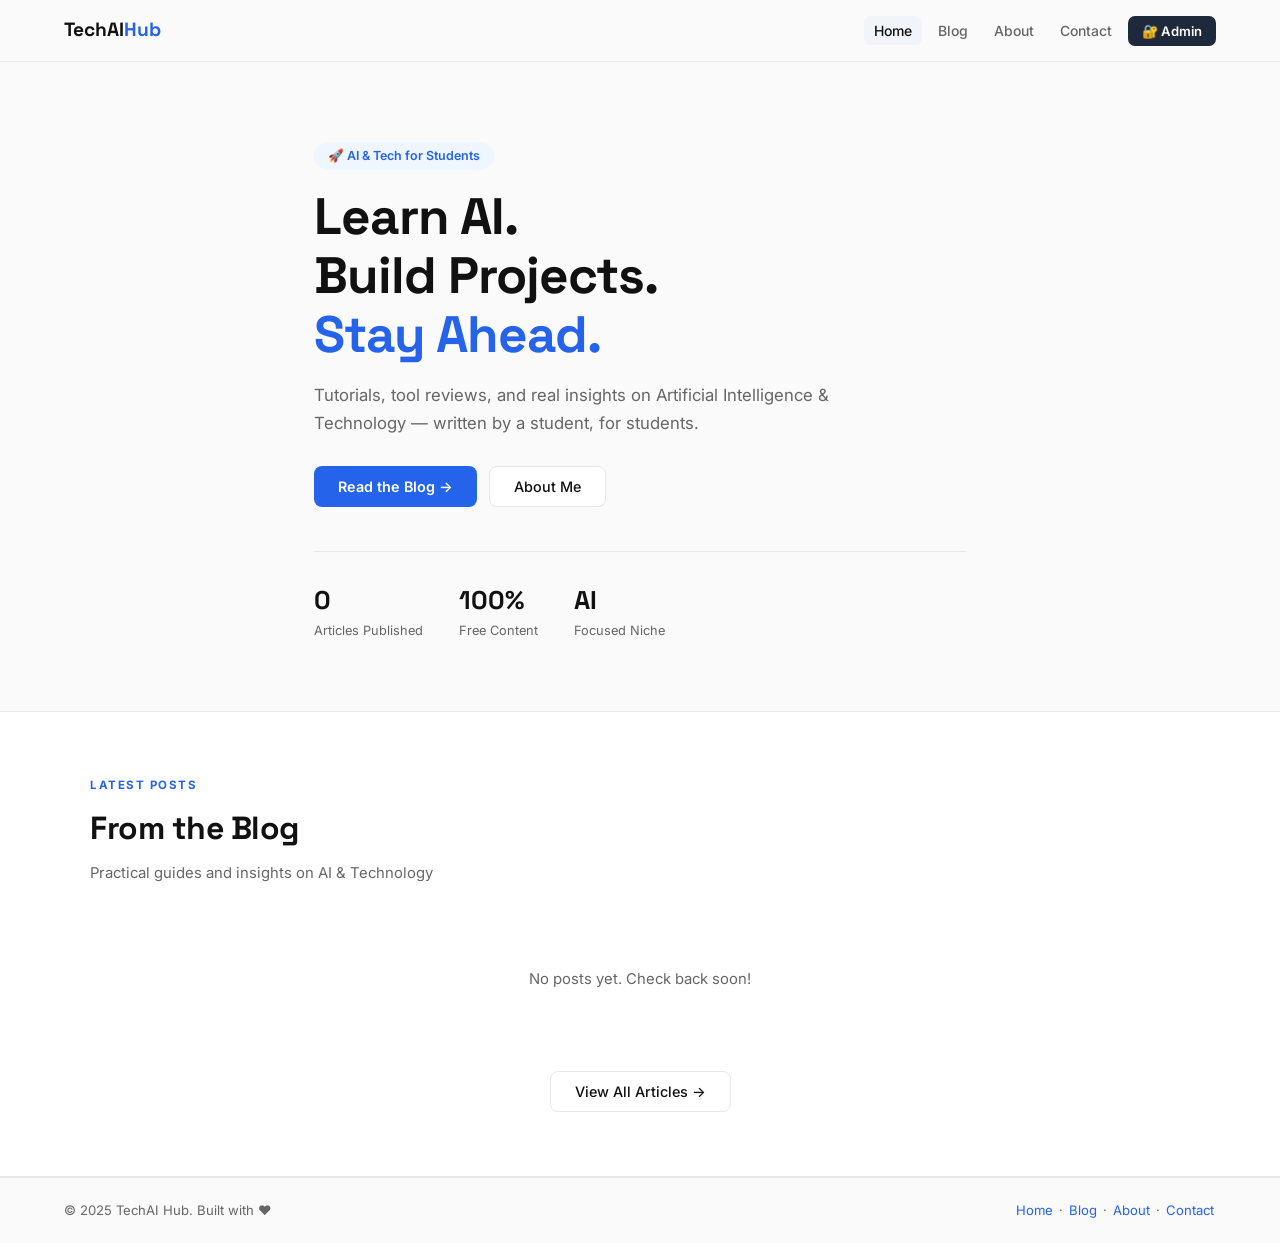
<file: index.html>
<!DOCTYPE html>
<html lang="en">
<head>
<meta charset="UTF-8">
<meta name="viewport" content="width=device-width, initial-scale=1.0">
<title>TechAI Hub — AI & Tech for Students</title>
<link href="https://fonts.googleapis.com/css2?family=Inter:wght@400;500;600;700&family=Space+Grotesk:wght@500;700&display=swap" rel="stylesheet">
<style>
:root{--bg:#fafafa;--sur:#fff;--bdr:#e8e8e8;--txt:#111;--mut:#666;--acc:#2563eb;--acl:#eff6ff;--tag:#f1f5f9;--red:#ef4444;--grn:#22c55e;--sb:#1e293b;}
*{margin:0;padding:0;box-sizing:border-box;}
html{scroll-behavior:smooth;}
body{font-family:'Inter',sans-serif;background:var(--bg);color:var(--txt);line-height:1.6;}

/* ===== NAVBAR ===== */
.navbar{position:sticky;top:0;background:rgba(250,250,250,0.96);backdrop-filter:blur(12px);border-bottom:1px solid var(--bdr);z-index:200;padding:0 5%;display:flex;justify-content:space-between;align-items:center;height:62px;}
.logo{font-family:'Space Grotesk',sans-serif;font-weight:700;font-size:1.2rem;color:var(--txt);text-decoration:none;cursor:pointer;}
.logo span{color:var(--acc);}
.nav-links{display:flex;gap:6px;align-items:center;list-style:none;}
.nav-links a{color:var(--mut);text-decoration:none;font-size:0.875rem;font-weight:500;padding:6px 10px;border-radius:6px;transition:all 0.2s;cursor:pointer;}
.nav-links a:hover,.nav-links a.active{color:var(--txt);background:var(--tag);}
.btn-admin-login{background:var(--sb)!important;color:white!important;padding:7px 14px!important;border-radius:7px!important;font-size:0.82rem!important;font-weight:600!important;}
.btn-admin-login:hover{background:#334155!important;}
.btn-logout{background:#fef2f2!important;color:var(--red)!important;border:1px solid #fecaca!important;padding:7px 14px!important;border-radius:7px!important;font-size:0.82rem!important;}
.admin-indicator{display:flex;align-items:center;gap:8px;background:#f0fdf4;border:1px solid #bbf7d0;color:#15803d;padding:5px 12px;border-radius:20px;font-size:0.78rem;font-weight:600;}

/* ===== PAGES ===== */
.page{display:none;min-height:80vh;}
.page.active{display:block;}

/* ===== HERO ===== */
.hero{padding:80px 5% 70px;max-width:780px;margin:0 auto;}
.hero-tag{display:inline-block;background:var(--acl);color:var(--acc);font-size:0.78rem;font-weight:600;padding:4px 14px;border-radius:20px;margin-bottom:18px;}
.hero h1{font-family:'Space Grotesk',sans-serif;font-size:clamp(2rem,5vw,3.2rem);font-weight:700;line-height:1.15;letter-spacing:-1px;margin-bottom:16px;}
.hero h1 em{font-style:normal;color:var(--acc);}
.hero p{font-size:1.05rem;color:var(--mut);max-width:520px;margin-bottom:28px;line-height:1.7;}
.hero-btns{display:flex;gap:12px;flex-wrap:wrap;}
.hero-stats{display:flex;gap:36px;margin-top:44px;padding-top:28px;border-top:1px solid var(--bdr);flex-wrap:wrap;}
.stat-num{font-family:'Space Grotesk',sans-serif;font-size:1.6rem;font-weight:700;}
.stat-lbl{font-size:0.8rem;color:var(--mut);}

/* ===== BUTTONS ===== */
.btn-p{background:var(--acc);color:white;padding:11px 24px;border-radius:8px;text-decoration:none;font-size:0.9rem;font-weight:600;cursor:pointer;border:none;font-family:'Inter',sans-serif;display:inline-block;transition:background 0.2s;}
.btn-p:hover{background:#1d4ed8;}
.btn-s{background:var(--sur);color:var(--txt);padding:11px 24px;border-radius:8px;text-decoration:none;font-size:0.9rem;font-weight:500;border:1px solid var(--bdr);cursor:pointer;font-family:'Inter',sans-serif;display:inline-block;transition:border-color 0.2s;}
.btn-s:hover{border-color:#999;}
.btn-sm{padding:6px 13px;font-size:0.78rem;font-weight:600;border-radius:6px;cursor:pointer;border:none;font-family:'Inter',sans-serif;}
.b-blue{background:var(--acc);color:white;}
.b-blue:hover{background:#1d4ed8;}
.b-out{background:white;color:var(--txt);border:1.5px solid var(--bdr);}
.b-out:hover{border-color:var(--acc);color:var(--acc);}
.b-red{background:#fef2f2;color:var(--red);border:1px solid #fecaca;}
.b-red:hover{background:var(--red);color:white;}
.b-grn{background:#f0fdf4;color:var(--grn);border:1px solid #bbf7d0;}

/* ===== SECTION ===== */
.section{padding:64px 5%;}
.sur-sec{background:var(--sur);border-top:1px solid var(--bdr);border-bottom:1px solid var(--bdr);}
.con{max-width:1100px;margin:0 auto;}
.s-label{font-size:0.72rem;font-weight:700;letter-spacing:1.5px;text-transform:uppercase;color:var(--acc);margin-bottom:8px;}
.s-title{font-family:'Space Grotesk',sans-serif;font-size:clamp(1.5rem,3vw,2rem);font-weight:700;letter-spacing:-0.5px;margin-bottom:8px;}
.s-sub{color:var(--mut);font-size:0.93rem;margin-bottom:34px;}

/* ===== BLOG GRID ===== */
.blog-grid{display:grid;grid-template-columns:repeat(auto-fill,minmax(300px,1fr));gap:20px;}
.blog-card{background:var(--bg);border:1px solid var(--bdr);border-radius:10px;padding:22px;text-decoration:none;color:var(--txt);display:block;transition:border-color 0.2s,transform 0.2s;cursor:pointer;position:relative;}
.blog-card:hover{border-color:var(--acc);transform:translateY(-2px);}
.blog-tag{display:inline-block;background:var(--tag);color:var(--mut);font-size:0.7rem;font-weight:700;padding:3px 9px;border-radius:4px;margin-bottom:10px;text-transform:uppercase;letter-spacing:0.5px;}
.blog-card h3{font-size:0.97rem;font-weight:600;line-height:1.4;margin-bottom:8px;}
.blog-card p{font-size:0.85rem;color:var(--mut);line-height:1.6;}
.blog-meta{font-size:0.75rem;color:var(--mut);margin-top:12px;}
.read-more{color:var(--acc);font-size:0.8rem;font-weight:600;margin-top:10px;display:inline-block;}
.admin-card-actions{position:absolute;top:10px;right:10px;display:flex;gap:5px;}
.empty-msg{text-align:center;padding:48px;color:var(--mut);font-size:0.93rem;}

/* ===== SINGLE POST ===== */
.post-wrap{max-width:740px;margin:0 auto;padding:48px 5%;}
.back-btn{display:inline-flex;align-items:center;gap:6px;background:none;border:none;color:var(--mut);font-size:0.85rem;font-weight:500;cursor:pointer;margin-bottom:28px;font-family:'Inter',sans-serif;padding:0;}
.back-btn:hover{color:var(--acc);}
.post-tag{display:inline-block;background:var(--acl);color:var(--acc);font-size:0.78rem;font-weight:600;padding:4px 12px;border-radius:20px;margin-bottom:14px;}
.post-title{font-family:'Space Grotesk',sans-serif;font-size:clamp(1.6rem,4vw,2.3rem);font-weight:700;letter-spacing:-0.5px;line-height:1.2;margin-bottom:14px;}
.post-meta{color:var(--mut);font-size:0.83rem;padding-bottom:22px;border-bottom:1px solid var(--bdr);margin-bottom:28px;}
.post-body p{color:#333;line-height:1.85;margin-bottom:16px;font-size:0.95rem;}
.post-body h2{font-family:'Space Grotesk',sans-serif;font-size:1.3rem;font-weight:700;margin:28px 0 10px;}
.post-body h3{font-size:1.05rem;font-weight:600;margin:20px 0 8px;}
.post-body ul,.post-body ol{padding-left:22px;margin-bottom:16px;}
.post-body li{line-height:1.8;font-size:0.95rem;color:#333;margin-bottom:4px;}
.post-body strong{font-weight:600;color:#111;}
.tip-box{background:var(--acl);border-left:3px solid var(--acc);padding:14px 18px;border-radius:0 8px 8px 0;margin:20px 0;}
.tip-box p{color:var(--acc)!important;margin:0!important;font-size:0.9rem;}

/* ===== ABOUT ===== */
.about-wrap{max-width:900px;margin:0 auto;padding:60px 5%;}
.about-grid{display:grid;grid-template-columns:1fr 1fr;gap:52px;align-items:start;}
.about-h{font-family:'Space Grotesk',sans-serif;font-size:clamp(1.5rem,3vw,2rem);font-weight:700;letter-spacing:-0.5px;margin-bottom:14px;line-height:1.2;}
.about-bio{color:var(--mut);font-size:0.95rem;line-height:1.8;margin-bottom:14px;}
.skills-wrap{display:flex;flex-wrap:wrap;gap:8px;margin-top:20px;}
.skill-tag{background:var(--acl);color:var(--acc);font-size:0.8rem;font-weight:500;padding:5px 13px;border-radius:6px;}
.tl-card{background:white;border:1px solid var(--bdr);border-radius:12px;padding:28px;}
.tl-card h3{font-family:'Space Grotesk',sans-serif;font-size:1.05rem;font-weight:700;margin-bottom:18px;}
.tl-item{display:flex;gap:12px;margin-bottom:15px;}
.tl-dot{width:8px;height:8px;border-radius:50%;background:var(--acc);margin-top:6px;flex-shrink:0;}
.tl-title{font-size:0.9rem;font-weight:600;}
.tl-sub{font-size:0.78rem;color:var(--mut);}

/* ===== CONTACT ===== */
.contact-wrap{max-width:560px;margin:0 auto;padding:60px 5%;}
.fg{margin-bottom:16px;}
.fg label{display:block;font-size:0.78rem;font-weight:600;color:var(--mut);text-transform:uppercase;letter-spacing:0.5px;margin-bottom:6px;}
.fg input,.fg textarea,.fg select{width:100%;padding:11px 14px;border:1.5px solid var(--bdr);border-radius:8px;font-size:0.875rem;font-family:'Inter',sans-serif;background:white;outline:none;transition:border-color 0.2s;}
.fg input:focus,.fg textarea:focus,.fg select:focus{border-color:var(--acc);}
.fg textarea{resize:vertical;min-height:120px;}
.form-row{display:grid;grid-template-columns:1fr 1fr;gap:14px;}
.soc-row{display:flex;flex-wrap:wrap;gap:10px;justify-content:center;margin-top:28px;}
.soc-btn{display:flex;align-items:center;gap:7px;color:var(--mut);text-decoration:none;font-size:0.83rem;font-weight:500;padding:8px 14px;border:1px solid var(--bdr);border-radius:7px;transition:all 0.2s;}
.soc-btn:hover{border-color:var(--acc);color:var(--acc);}
.success-box{background:#f0fdf4;border:1px solid #bbf7d0;color:#15803d;padding:14px;border-radius:8px;text-align:center;font-weight:500;display:none;margin-top:12px;font-size:0.875rem;}

/* ===== ADMIN PANEL ===== */
.admin-bar{background:var(--sb);color:white;padding:10px 5%;display:flex;align-items:center;gap:12px;flex-wrap:wrap;}
.admin-bar span{font-size:0.82rem;font-weight:500;opacity:0.8;}
.admin-bar-title{font-family:'Space Grotesk',sans-serif;font-weight:700;font-size:0.95rem;}
.admin-bar-spacer{flex:1;}

.admin-section{background:#f8fafc;border:2px dashed #cbd5e1;border-radius:12px;padding:24px;margin:20px 0;}
.admin-section-title{font-size:0.78rem;font-weight:700;text-transform:uppercase;letter-spacing:1px;color:var(--acc);margin-bottom:14px;}

/* ===== ADMIN DASHBOARD ===== */
.dash-stats{display:grid;grid-template-columns:repeat(auto-fill,minmax(180px,1fr));gap:16px;margin-bottom:24px;}
.dstat{background:white;border:1px solid var(--bdr);border-radius:10px;padding:20px;}
.dstat-icon{font-size:1.4rem;margin-bottom:8px;}
.dstat-label{font-size:0.72rem;color:var(--mut);font-weight:600;text-transform:uppercase;letter-spacing:0.5px;margin-bottom:4px;}
.dstat-num{font-family:'Space Grotesk',sans-serif;font-size:1.7rem;font-weight:700;}
.c-blue{color:var(--acc);}.c-green{color:var(--grn);}.c-orange{color:#f59e0b;}

.card{background:white;border:1px solid var(--bdr);border-radius:10px;padding:22px;margin-bottom:20px;}
.card-head{display:flex;justify-content:space-between;align-items:center;margin-bottom:18px;}
.card-title{font-weight:700;font-size:0.95rem;}

/* TABLE */
.tbl-wrap{overflow-x:auto;}
table{width:100%;border-collapse:collapse;}
th{text-align:left;padding:9px 12px;font-size:0.7rem;font-weight:700;text-transform:uppercase;letter-spacing:0.5px;color:var(--mut);border-bottom:1px solid var(--bdr);}
td{padding:12px;font-size:0.85rem;border-bottom:1px solid var(--bdr);vertical-align:top;}
tr:last-child td{border-bottom:none;}
tr:hover td{background:#f8fafc;}

/* MESSAGES */
.msg-card{background:white;border:1px solid var(--bdr);border-radius:10px;padding:18px;margin-bottom:14px;}
.msg-card.unread{border-left:3px solid var(--acc);}
.msg-head{display:flex;justify-content:space-between;align-items:flex-start;margin-bottom:8px;gap:10px;}
.msg-name{font-weight:600;font-size:0.9rem;}
.msg-email{font-size:0.76rem;color:var(--mut);}
.msg-subj{font-size:0.82rem;font-weight:600;color:var(--acc);margin-bottom:6px;}
.msg-body{font-size:0.85rem;color:#444;line-height:1.6;}
.msg-time{font-size:0.72rem;color:var(--mut);white-space:nowrap;}
.udot{width:7px;height:7px;border-radius:50%;background:var(--acc);display:inline-block;margin-right:5px;flex-shrink:0;}

/* MODAL */
.modal-ov{display:none;position:fixed;inset:0;background:rgba(0,0,0,0.55);z-index:500;align-items:center;justify-content:center;padding:20px;}
.modal-ov.open{display:flex;}
.modal-box{background:white;border-radius:14px;padding:30px;max-width:640px;width:100%;max-height:92vh;overflow-y:auto;box-shadow:0 25px 60px rgba(0,0,0,0.2);}
.modal-title{font-family:'Space Grotesk',sans-serif;font-size:1.15rem;font-weight:700;margin-bottom:20px;}
.form-actions{display:flex;gap:10px;justify-content:flex-end;margin-top:14px;}
.form-grid-2{display:grid;grid-template-columns:1fr 1fr;gap:14px;}
.full{grid-column:1/-1;}

/* TOAST */
.toast{position:fixed;bottom:22px;right:22px;background:var(--txt);color:white;padding:12px 20px;border-radius:9px;font-size:0.875rem;font-weight:500;z-index:9999;transform:translateY(120px);opacity:0;transition:all 0.3s;}
.toast.show{transform:translateY(0);opacity:1;}
.toast.ok{background:var(--grn);}
.toast.err{background:var(--red);}

/* LOGIN PAGE */
.login-page{min-height:100vh;display:flex;align-items:center;justify-content:center;background:linear-gradient(135deg,#1e293b,#0f172a);}
.login-box{background:white;border-radius:16px;padding:48px 40px;width:100%;max-width:400px;box-shadow:0 30px 60px rgba(0,0,0,0.3);}
.login-logo{font-family:'Space Grotesk',sans-serif;font-size:1.4rem;font-weight:700;margin-bottom:4px;}
.login-logo span{color:var(--acc);}
.login-sub{color:var(--mut);font-size:0.82rem;margin-bottom:32px;}
.lg-err{background:#fef2f2;border:1px solid #fecaca;color:var(--red);padding:10px 14px;border-radius:7px;font-size:0.83rem;margin-bottom:14px;display:none;}

/* FOOTER */
.footer{padding:22px 5%;border-top:1px solid var(--bdr);display:flex;justify-content:space-between;align-items:center;flex-wrap:wrap;gap:10px;}
.footer p{font-size:0.82rem;color:var(--mut);}
.footer a{color:var(--acc);text-decoration:none;font-size:0.82rem;margin:0 2px;cursor:pointer;}

/* FILTER */
.filter-bar{display:flex;gap:8px;flex-wrap:wrap;margin-bottom:26px;}
.fbtn{padding:6px 16px;border-radius:20px;border:1.5px solid var(--bdr);background:white;color:var(--mut);font-size:0.8rem;font-weight:500;cursor:pointer;transition:all 0.2s;}
.fbtn.active,.fbtn:hover{border-color:var(--acc);color:var(--acc);background:var(--acl);}

/* EDIT ABOUT INLINE */
.about-edit-form{background:#f8fafc;border:2px dashed #cbd5e1;border-radius:12px;padding:24px;margin-top:20px;}

@media(max-width:768px){
  .nav-links .hide-mob{display:none;}
  .about-grid{grid-template-columns:1fr;gap:28px;}
  .form-row{grid-template-columns:1fr;}
  .form-grid-2{grid-template-columns:1fr;}
}
</style>
</head>
<body>

<!-- NAVBAR -->
<nav class="navbar">
  <span class="logo" onclick="showPage('home')">TechAI<span>Hub</span></span>
  <ul class="nav-links">
    <li><a onclick="showPage('home')" id="nav-home" class="active">Home</a></li>
    <li><a onclick="showPage('blog')" id="nav-blog" class="hide-mob">Blog</a></li>
    <li><a onclick="showPage('about')" id="nav-about" class="hide-mob">About</a></li>
    <li><a onclick="showPage('contact')" id="nav-contact" class="hide-mob">Contact</a></li>
    <li id="adminNavItems" style="display:none">
      <a onclick="showPage('admin')" id="nav-admin">Admin Panel</a>
    </li>
    <li id="loginNavBtn">
      <a onclick="showPage('login')" class="btn-admin-login" id="nav-login">🔐 Admin</a>
    </li>
    <li id="logoutNavBtn" style="display:none">
      <div style="display:flex;align-items:center;gap:8px">
        <span class="admin-indicator">⚡ Admin Mode</span>
        <a onclick="doLogout()" class="btn-logout">Logout</a>
      </div>
    </li>
  </ul>
</nav>

<!-- ==================== HOME PAGE ==================== -->
<div id="page-home" class="page active">
  <section class="hero">
    <div class="hero-tag">🚀 AI & Tech for Students</div>
    <h1>Learn AI.<br>Build Projects.<br><em>Stay Ahead.</em></h1>
    <p>Tutorials, tool reviews, and real insights on Artificial Intelligence & Technology — written by a student, for students.</p>
    <div class="hero-btns">
      <button class="btn-p" onclick="showPage('blog')">Read the Blog →</button>
      <button class="btn-s" onclick="showPage('about')">About Me</button>
    </div>
    <div class="hero-stats">
      <div><div class="stat-num" id="homePostCount">0</div><div class="stat-lbl">Articles Published</div></div>
      <div><div class="stat-num">100%</div><div class="stat-lbl">Free Content</div></div>
      <div><div class="stat-num">AI</div><div class="stat-lbl">Focused Niche</div></div>
    </div>
  </section>

  <div class="section sur-sec">
    <div class="con">
      <div class="s-label">Latest Posts</div>
      <div class="s-title">From the Blog</div>
      <p class="s-sub">Practical guides and insights on AI & Technology</p>
      <div class="blog-grid" id="homeBlogGrid"></div>
      <div style="text-align:center;margin-top:32px">
        <button class="btn-s" onclick="showPage('blog')">View All Articles →</button>
      </div>
    </div>
  </div>
</div>

<!-- ==================== BLOG PAGE ==================== -->
<div id="page-blog" class="page">
  <!-- Blog List -->
  <div id="blogListView">
    <div class="section con" style="padding:50px 5%">
      <div class="s-label">All Posts</div>
      <div class="s-title">The Blog</div>
      <p class="s-sub">Everything about AI, Tech, and Student Life</p>
      <!-- Admin: Add Post Button -->
      <div id="adminAddPostBtn" style="display:none;margin-bottom:20px">
        <button class="btn-p" onclick="openWriteModal()">✍️ Write New Post</button>
      </div>
      <div class="filter-bar" id="filterBar"></div>
      <div class="blog-grid" id="blogGrid"></div>
      <div id="blogEmpty" class="empty-msg" style="display:none">No posts yet. Check back soon!</div>
    </div>
  </div>
  <!-- Single Post View -->
  <div id="postView" style="display:none">
    <div class="post-wrap">
      <button class="back-btn" onclick="closePost()">← Back to Blog</button>
      <div id="adminPostActions" style="display:none;margin-bottom:20px;display:flex;gap:8px"></div>
      <div id="postContent"></div>
    </div>
  </div>
</div>

<!-- ==================== ABOUT PAGE ==================== -->
<div id="page-about" class="page">
  <div class="about-wrap">
    <div class="s-label">About Me</div>
    <div class="about-grid">
      <div>
        <h2 class="about-h" id="aTagline"></h2>
        <p class="about-bio" id="aBio1"></p>
        <p class="about-bio" id="aBio2"></p>
        <div class="skills-wrap" id="aSkills"></div>
      </div>
      <div class="tl-card">
        <h3>My Journey</h3>
        <div id="aTimeline"></div>
      </div>
    </div>
    <!-- Admin Edit About Section -->
    <div id="adminAboutEdit" style="display:none;margin-top:32px">
      <div class="admin-section">
        <div class="admin-section-title">⚙️ Admin — Edit About Section</div>
        <div class="fg"><label>Tagline / Role</label><input type="text" id="eaTagline"></div>
        <div class="fg"><label>Bio Paragraph 1</label><textarea id="eaBio1" style="min-height:80px"></textarea></div>
        <div class="fg"><label>Bio Paragraph 2</label><textarea id="eaBio2" style="min-height:80px"></textarea></div>
        <div class="fg"><label>Skills (one per line)</label><textarea id="eaSkills" style="min-height:90px" placeholder="Python&#10;Machine Learning&#10;HTML & CSS"></textarea></div>
        <div class="fg"><label>Timeline (Title | Description — one per line)</label><textarea id="eaTimeline" style="min-height:100px" placeholder="Started Python | Learned basics&#10;Launched Site | Built from scratch"></textarea></div>
        <div class="form-actions">
          <button class="btn-sm b-blue" onclick="saveAboutData()">✓ Save About Page</button>
        </div>
      </div>
    </div>
  </div>
</div>


<!-- ==================== CONTACT PAGE ==================== -->
<div id="page-contact" class="page">
  <div class="contact-wrap">
    <div class="s-label">Get in Touch</div>
    <div class="s-title">Contact Me</div>
    <p class="s-sub" style="margin-bottom:28px">Have a question, collab idea, or want to say hi?</p>
    <div class="form-row">
      <div class="fg"><label>Name *</label><input type="text" id="cName" placeholder="Your name"></div>
      <div class="fg"><label>Email *</label><input type="email" id="cEmail" placeholder="your@email.com"></div>
    </div>
    <div class="fg"><label>Subject</label><input type="text" id="cSubject" placeholder="Collab / Question / Feedback"></div>
    <div class="fg"><label>Message *</label><textarea id="cMsg" placeholder="Write your message here..."></textarea></div>
    <button class="btn-p" style="width:100%" onclick="sendMsg()">Send Message →</button>
    <div class="success-box" id="contactSuccess">✅ Message sent! I'll reply soon.</div>
    <div class="soc-row">
      <a href="https://instagram.com" target="_blank" class="soc-btn">📸 Instagram</a>
      <a href="https://twitter.com" target="_blank" class="soc-btn">🐦 Twitter/X</a>
      <a href="https://linkedin.com" target="_blank" class="soc-btn">💼 LinkedIn</a>
      <a href="https://github.com/techAIhub" target="_blank" class="soc-btn">🐙 GitHub</a>
    </div>
  </div>
</div>

<!-- ==================== LOGIN PAGE ==================== -->
<div id="page-login" class="page" style="min-height:100vh;display:none">
  <div class="login-page">
    <div class="login-box">
      <div class="login-logo">TechAI<span>Hub</span></div>
      <div class="login-sub">Admin access only — authorised users</div>
      <div class="lg-err" id="lgErr">❌ Incorrect username or password.</div>
      <div class="fg"><label>Username</label><input type="text" id="lgUser" placeholder="Enter username" onkeydown="if(event.key==='Enter')doLogin()"></div>
      <div class="fg"><label>Password</label><input type="password" id="lgPass" placeholder="Enter password" onkeydown="if(event.key==='Enter')doLogin()"></div>
      <button class="btn-p" style="width:100%;margin-top:6px" onclick="doLogin()">Sign In →</button>
      <p style="text-align:center;margin-top:16px;font-size:0.78rem;color:var(--mut)"><span style="cursor:pointer;color:var(--acc)" onclick="showPage('home')">← Back to website</span></p>
    </div>
  </div>
</div>

<!-- ==================== ADMIN PANEL PAGE ==================== -->
<div id="page-admin" class="page">
  <div style="padding:32px 5%;max-width:1100px;margin:0 auto">
    <div style="display:flex;justify-content:space-between;align-items:center;margin-bottom:28px;flex-wrap:wrap;gap:12px">
      <div>
        <h1 style="font-family:'Space Grotesk',sans-serif;font-size:1.5rem;font-weight:700">Admin Dashboard</h1>
        <p style="color:var(--mut);font-size:0.85rem;margin-top:4px">Welcome back, Aman 👋</p>
      </div>
      <button class="btn-sm b-out" onclick="showPage('home')">← View Website</button>
    </div>

    <!-- Stats -->
    <div class="dash-stats">
      <div class="dstat"><div class="dstat-icon">📝</div><div class="dstat-label">Total Posts</div><div class="dstat-num c-blue" id="dstPosts">0</div></div>
      <div class="dstat"><div class="dstat-icon">💬</div><div class="dstat-label">Messages</div><div class="dstat-num c-green" id="dstMsgs">0</div></div>
      <div class="dstat"><div class="dstat-icon">🔔</div><div class="dstat-label">Unread</div><div class="dstat-num c-orange" id="dstUnread">0</div></div>
    </div>

    <!-- Quick Actions -->
    <div class="card">
      <div class="card-head"><div class="card-title">⚡ Quick Actions</div></div>
      <div style="display:flex;gap:10px;flex-wrap:wrap">
        <button class="btn-sm b-blue" onclick="openWriteModal()">✍️ Write New Post</button>
        <button class="btn-sm b-out" onclick="showPage('blog')">📖 View Blog</button>
        <button class="btn-sm b-out" onclick="loadAboutForm();document.getElementById('adminAboutEdit').style.display='block';showPage('about')">👤 Edit About</button>
      </div>
    </div>

    <!-- Manage Posts -->
    <div class="card">
      <div class="card-head">
        <div class="card-title">📝 Manage Blog Posts</div>
        <button class="btn-sm b-blue" onclick="openWriteModal()">+ New Post</button>
      </div>
      <div class="tbl-wrap">
        <table><thead><tr><th>Title</th><th>Category</th><th>Date</th><th>Actions</th></tr></thead>
        <tbody id="adminPostsTbody"></tbody></table>
      </div>
      <div id="adminPostsEmpty" class="empty-msg" style="display:none">No posts yet. Write your first post!</div>
    </div>

    <!-- Messages -->
    <div class="card">
      <div class="card-head">
        <div class="card-title">💬 Contact Messages</div>
        <button class="btn-sm b-out" onclick="markAllRead()">✓ Mark All Read</button>
      </div>
      <div style="font-size:0.82rem;color:var(--mut);margin-bottom:14px" id="msgCountTxt"></div>
      <div id="adminMsgsList"></div>
      <div id="adminMsgsEmpty" class="empty-msg" style="display:none">No messages yet.</div>
    </div>

    <!-- Edit About in Admin Panel Too -->
    <div class="card">
      <div class="card-head"><div class="card-title">👤 Edit About Section</div></div>
      <div class="fg"><label>Tagline</label><input type="text" id="eaTagline2"></div>
      <div class="form-grid-2">
        <div class="fg"><label>Bio Paragraph 1</label><textarea id="eaBio1_2" style="min-height:80px"></textarea></div>
        <div class="fg"><label>Bio Paragraph 2</label><textarea id="eaBio2_2" style="min-height:80px"></textarea></div>
      </div>
      <div class="form-grid-2">
        <div class="fg"><label>Skills (one per line)</label><textarea id="eaSkills2" style="min-height:90px"></textarea></div>
        <div class="fg"><label>Timeline (Title | Description)</label><textarea id="eaTimeline2" style="min-height:90px"></textarea></div>
      </div>
      <div class="form-actions">
        <button class="btn-sm b-blue" onclick="saveAboutFromAdmin()">✓ Save About Page</button>
      </div>
    </div>

    <!-- Change Password -->
    <div class="card" style="max-width:440px">
      <div class="card-head"><div class="card-title">🔐 Change Password</div></div>
      <div class="fg"><label>Current Password</label><input type="password" id="sOld" placeholder="Current password"></div>
      <div class="fg"><label>New Password</label><input type="password" id="sNew" placeholder="New password"></div>
      <div class="fg"><label>Confirm</label><input type="password" id="sConf" placeholder="Confirm new password"></div>
      <button class="btn-sm b-blue" onclick="changePass()">Update Password</button>
    </div>
  </div>
</div>

<!-- FOOTER -->
<footer class="footer">
  <p>© 2025 TechAI Hub. Built with ❤️</p>
  <p>
    <a onclick="showPage('home')">Home</a> ·
    <a onclick="showPage('blog')">Blog</a> ·
    <a onclick="showPage('about')">About</a> ·
    <a onclick="showPage('contact')">Contact</a>
  </p>
</footer>

<!-- ==================== WRITE/EDIT POST MODAL ==================== -->
<div class="modal-ov" id="writeModal" onclick="if(event.target===this)closeWriteModal()">
  <div class="modal-box">
    <div class="modal-title" id="writeModalTitle">✍️ Write New Post</div>
    <div class="form-grid-2">
      <div class="fg full"><label>Post Title *</label><input type="text" id="pTitle" placeholder="e.g. 10 Best AI Tools for Students in 2025"></div>
      <div class="fg">
        <label>Category *</label>
        <select id="pCat">
          <option value="">Select category...</option>
          <option>AI Tools</option><option>Tutorial</option><option>Comparison</option>
          <option>Career</option><option>Python</option><option>Machine Learning</option>
          <option>News</option><option>Free Tools</option>
        </select>
      </div>
      <div class="fg"><label>Read Time</label><input type="text" id="pTime" placeholder="e.g. 5 min read"></div>
      <div class="fg full"><label>Short Description *</label><input type="text" id="pDesc" placeholder="Brief summary shown on blog cards"></div>
      <div class="fg full">
        <label>Full Content * &nbsp;<small style="color:var(--mut);font-weight:400">Use ## for headings, **bold**, - for bullet points, 💡 for tip boxes</small></label>
        <textarea id="pContent" style="min-height:280px" placeholder="## Introduction&#10;Start writing here...&#10;&#10;## Section Heading&#10;More content...&#10;&#10;- Bullet point one&#10;- Bullet point two&#10;&#10;💡 This is a tip box!"></textarea>
      </div>
    </div>
    <div class="form-actions">
      <button class="btn-sm b-out" onclick="closeWriteModal()">Cancel</button>
      <button class="btn-sm b-blue" id="savePostBtn" onclick="savePost()">🚀 Publish Post</button>
    </div>
  </div>
</div>

<div class="toast" id="toast"></div>

<!-- ==================== JAVASCRIPT ==================== -->
<script>
// ---- STORAGE KEYS ----
const K_POSTS   = 'taih_posts';
const K_MSGS    = 'taih_msgs';
const K_ABOUT   = 'taih_about';
const K_SESS    = 'taih_logged_in';   // localStorage so persists on refresh
const K_PASS    = 'taih_pass';

// SHA-256 hashes — plain text NOT stored here
const U_HASH = 'c130a2f36f773e437ec591d1d3d2608e82471f6a1458276ffc116738ee0a571a';
const P_HASH = 'b35933ebbb09ef47b572e21feab273dee64312fd860572b90a9dbff1344ccad9';

// ---- STORAGE HELPERS ----
const getPosts  = () => { try{return JSON.parse(localStorage.getItem(K_POSTS))||[];}catch{return[];} };
const savePosts = d => localStorage.setItem(K_POSTS, JSON.stringify(d));
const getMsgs   = () => { try{return JSON.parse(localStorage.getItem(K_MSGS))||[];}catch{return[];} };
const saveMsgs  = d => localStorage.setItem(K_MSGS, JSON.stringify(d));
const getAbout  = () => JSON.parse(localStorage.getItem(K_ABOUT)||'null') || {
  tagline:'Student. Builder. AI Enthusiast.',
  bio1:"Hey! I'm a BTech CSE (AI & ML) student passionate about Artificial Intelligence and Technology. I created TechAI Hub to document my learning journey and help fellow students.",
  bio2:"I believe the best way to learn is to teach. Every article I write is something I've personally explored, tested, or built.",
  skills:['Python','Machine Learning','HTML & CSS','JavaScript','Video Editing','AI Tools'],
  timeline:[
    {title:'Started Learning Python', sub:'Learned basics and built first projects'},
    {title:'Launched TechAI Hub',     sub:'Built and deployed this website from scratch'},
    {title:'BTech CSE AI & ML',       sub:'Starting college — Aug/Sep 2025'},
    {title:"What's Next",             sub:'Building AI projects, growing this blog'}
  ]
};
const saveAbout = d => localStorage.setItem(K_ABOUT, JSON.stringify(d));
const isAdmin   = () => localStorage.getItem(K_SESS) === '1';

// ---- HASH UTIL ----
async function hashStr(s) {
  const buf = await crypto.subtle.digest('SHA-256', new TextEncoder().encode(s));
  return Array.from(new Uint8Array(buf)).map(b=>b.toString(16).padStart(2,'0')).join('');
}

// ---- AUTH ----
async function doLogin() {
  const u = document.getElementById('lgUser').value.trim();
  const p = document.getElementById('lgPass').value.trim();
  const [uh, ph] = await Promise.all([hashStr(u), hashStr(p)]);
  const storedP = localStorage.getItem(K_PASS) || P_HASH;
  if (uh === U_HASH && ph === storedP) {
    localStorage.setItem(K_SESS, '1');
    document.getElementById('lgErr').style.display = 'none';
    applyAdminUI();
    showPage('admin');
    toast('✅ Logged in successfully!','ok');
  } else {
    document.getElementById('lgErr').style.display = 'block';
  }
}

function doLogout() {
  localStorage.removeItem(K_SESS);
  applyAdminUI();
  showPage('home');
  toast('Logged out.','');
}

function applyAdminUI() {
  const admin = isAdmin();
  document.getElementById('loginNavBtn').style.display    = admin ? 'none' : 'list-item';
  document.getElementById('logoutNavBtn').style.display   = admin ? 'list-item' : 'none';
  document.getElementById('adminNavItems').style.display  = admin ? 'list-item' : 'none';
  document.getElementById('adminAddPostBtn').style.display = admin ? 'block' : 'none';
  document.getElementById('adminAboutEdit').style.display = admin ? 'block' : 'none';
  if (admin) loadAboutForm();
}

// ---- PAGE NAVIGATION ----
const pageTitles = {home:'Home',blog:'Blog',about:'About',contact:'Contact',login:'Admin Login',admin:'Admin Panel'};
function showPage(name) {
  document.querySelectorAll('.page').forEach(p => { p.classList.remove('active'); p.style.display=''; });
  const pg = document.getElementById('page-'+name);
  if (!pg) return;
  pg.classList.add('active');
  if (name === 'login') pg.style.display = 'block';
  document.querySelectorAll('.nav-links a[id^="nav-"]').forEach(a => a.classList.remove('active'));
  const na = document.getElementById('nav-'+name);
  if (na) na.classList.add('active');
  if (name === 'home')    renderHome();
  if (name === 'blog')    { document.getElementById('blogListView').style.display='block'; document.getElementById('postView').style.display='none'; renderBlog('All'); }
  if (name === 'about')   { renderAbout(); if(isAdmin()) loadAboutForm(); }
  if (name === 'admin')   { if(!isAdmin()){showPage('login');return;} renderAdmin(); }
  window.scrollTo(0,0);
}

// ---- HOME ----
function renderHome() {
  const posts = [...getPosts()].reverse().slice(0,3);
  document.getElementById('homePostCount').textContent = getPosts().length;
  const grid = document.getElementById('homeBlogGrid');
  if (posts.length===0) { grid.innerHTML = '<div class="empty-msg" style="grid-column:1/-1">No posts yet. Check back soon!</div>'; return; }
  grid.innerHTML = posts.map(p => `
    <div class="blog-card" onclick="openPost(${p.id})">
      <span class="blog-tag">${p.category}</span>
      <h3>${p.title}</h3>
      <p>${p.desc}</p>
      <div class="blog-meta">${p.date} · ${p.readTime}</div>
      <div class="read-more">Read article →</div>
    </div>`).join('');
}

// ---- BLOG ----
function renderBlog(filter) {
  const posts = getPosts();
  const cats = ['All', ...new Set(posts.map(p=>p.category))];
  document.getElementById('filterBar').innerHTML = cats.map(c =>
    `<button class="fbtn ${c===filter?'active':''}" onclick="renderBlog('${c}')">${c}</button>`
  ).join('');
  const filtered = filter==='All' ? posts : posts.filter(p=>p.category===filter);
  const grid = document.getElementById('blogGrid');
  const empty = document.getElementById('blogEmpty');
  if (filtered.length===0) { grid.innerHTML=''; empty.style.display='block'; return; }
  empty.style.display='none';
  grid.innerHTML = [...filtered].reverse().map(p => `
    <div class="blog-card" onclick="openPost(${p.id})">
      <span class="blog-tag">${p.category}</span>
      <h3>${p.title}</h3>
      <p>${p.desc}</p>
      <div class="blog-meta">${p.date} · ${p.readTime}</div>
      ${isAdmin() ? `<div class="admin-card-actions" onclick="event.stopPropagation()">
        <button class="btn-sm b-out" onclick="openEditModal(${p.id})">✏️</button>
        <button class="btn-sm b-red" onclick="delPost(${p.id})">🗑️</button>
      </div>` : ''}
      <div class="read-more">Read article →</div>
    </div>`).join('');
}

function openPost(id) {
  const p = getPosts().find(x=>x.id===id);
  if (!p) return;
  document.getElementById('blogListView').style.display = 'none';
  document.getElementById('postView').style.display = 'block';
  const ap = document.getElementById('adminPostActions');
  if (isAdmin()) {
    ap.style.display = 'flex';
    ap.innerHTML = `<button class="btn-sm b-out" onclick="openEditModal(${id})">✏️ Edit Post</button><button class="btn-sm b-red" onclick="delPost(${id});closePost()">🗑️ Delete Post</button>`;
  } else { ap.style.display='none'; }
  document.getElementById('postContent').innerHTML = `
    <span class="post-tag">${p.category}</span>
    <h1 class="post-title">${p.title}</h1>
    <div class="post-meta">${p.date} · ${p.readTime}</div>
    <div class="post-body">${formatContent(p.content)}</div>`;
  window.scrollTo(0,0);
}

function closePost() {
  document.getElementById('blogListView').style.display='block';
  document.getElementById('postView').style.display='none';
}

function formatContent(t) {
  return t
    .replace(/^## (.+)$/gm,'<h2>$1</h2>')
    .replace(/^### (.+)$/gm,'<h3>$1</h3>')
    .replace(/\*\*(.+?)\*\*/g,'<strong>$1</strong>')
    .replace(/^- (.+)$/gm,'<li>$1</li>')
    .replace(/(<li>[\s\S]*?<\/li>\n?)+/g,m=>`<ul>${m}</ul>`)
    .replace(/💡 (.+)/g,'<div class="tip-box"><p>💡 $1</p></div>')
    .split('\n\n').map(p=>p.trim().startsWith('<')?p:`<p>${p.trim()}</p>`).filter(p=>p!=='<p></p>').join('');
}

// ---- POST CRUD ----
let editingId = null;

function openWriteModal() {
  editingId = null;
  ['pTitle','pCat','pDesc','pContent','pTime'].forEach(id=>{const e=document.getElementById(id);if(e)e.value='';});
  document.getElementById('writeModalTitle').textContent = '✍️ Write New Post';
  document.getElementById('savePostBtn').textContent = '🚀 Publish Post';
  document.getElementById('writeModal').classList.add('open');
}

function openEditModal(id) {
  const p = getPosts().find(x=>x.id===id);
  if (!p) return;
  editingId = id;
  document.getElementById('pTitle').value   = p.title;
  document.getElementById('pCat').value     = p.category;
  document.getElementById('pDesc').value    = p.desc;
  document.getElementById('pContent').value = p.content;
  document.getElementById('pTime').value    = p.readTime;
  document.getElementById('writeModalTitle').textContent = '✏️ Edit Post';
  document.getElementById('savePostBtn').textContent = '✓ Save Changes';
  document.getElementById('writeModal').classList.add('open');
}

function closeWriteModal() { document.getElementById('writeModal').classList.remove('open'); editingId=null; }

function savePost() {
  const title = document.getElementById('pTitle').value.trim();
  const cat   = document.getElementById('pCat').value;
  const desc  = document.getElementById('pDesc').value.trim();
  const cont  = document.getElementById('pContent').value.trim();
  const time  = document.getElementById('pTime').value.trim() || '3 min read';
  if (!title||!cat||!desc||!cont) { toast('Please fill in all required fields!','err'); return; }
  const posts = getPosts();
  if (editingId) {
    const idx = posts.findIndex(p=>p.id===editingId);
    if (idx>-1) { posts[idx]={...posts[idx],title,category:cat,desc,content:cont,readTime:time}; }
    savePosts(posts);
    toast('✅ Post updated!','ok');
  } else {
    posts.push({id:Date.now(),title,category:cat,desc,content:cont,readTime:time,
      date:new Date().toLocaleDateString('en-US',{month:'long',year:'numeric'})});
    savePosts(posts);
    toast('✅ Post published!','ok');
  }
  closeWriteModal();
  renderHome();
  renderBlog('All');
  renderAdmin();
}

function delPost(id) {
  if (!confirm('Delete this post permanently?')) return;
  savePosts(getPosts().filter(p=>p.id!==id));
  renderHome(); renderBlog('All'); renderAdmin();
  toast('Post deleted.','err');
}

// ---- ABOUT ----
function renderAbout() {
  const a = getAbout();
  document.getElementById('aTagline').textContent = a.tagline;
  document.getElementById('aBio1').textContent    = a.bio1;
  document.getElementById('aBio2').textContent    = a.bio2;
  document.getElementById('aSkills').innerHTML    = a.skills.map(s=>`<span class="skill-tag">${s}</span>`).join('');
  document.getElementById('aTimeline').innerHTML  = a.timeline.map(t=>`
    <div class="tl-item"><div class="tl-dot"></div>
    <div><div class="tl-title">${t.title}</div><div class="tl-sub">${t.sub}</div></div></div>`).join('');
}

function loadAboutForm() {
  const a = getAbout();
  ['eaTagline','eaTagline2'].forEach(id=>{ const e=document.getElementById(id); if(e)e.value=a.tagline; });
  ['eaBio1','eaBio1_2'].forEach(id=>{ const e=document.getElementById(id); if(e)e.value=a.bio1; });
  ['eaBio2','eaBio2_2'].forEach(id=>{ const e=document.getElementById(id); if(e)e.value=a.bio2; });
  const skillsStr = a.skills.join('\n');
  ['eaSkills','eaSkills2'].forEach(id=>{ const e=document.getElementById(id); if(e)e.value=skillsStr; });
  const tlStr = a.timeline.map(t=>`${t.title} | ${t.sub}`).join('\n');
  ['eaTimeline','eaTimeline2'].forEach(id=>{ const e=document.getElementById(id); if(e)e.value=tlStr; });
}

function doSaveAbout(suffix) {
  const s = suffix||'';
  const tagline  = document.getElementById('eaTagline'+s).value.trim();
  const bio1     = document.getElementById('eaBio1'+s).value.trim();
  const bio2     = document.getElementById('eaBio2'+s).value.trim();
  const skills   = document.getElementById('eaSkills'+s).value.split('\n').map(x=>x.trim()).filter(Boolean);
  const tlLines  = document.getElementById('eaTimeline'+s).value.split('\n').map(x=>x.trim()).filter(Boolean);
  const timeline = tlLines.map(l=>{ const[t,...r]=l.split('|'); return{title:t.trim(),sub:r.join('|').trim()}; });
  saveAbout({tagline,bio1,bio2,skills,timeline});
  renderAbout();
  loadAboutForm();
  toast('✅ About page saved!','ok');
}

function saveAboutData()      { doSaveAbout(''); }
function saveAboutFromAdmin() { doSaveAbout('2'); }




// ---- CONTACT ----
function sendMsg() {
  const name    = document.getElementById('cName').value.trim();
  const email   = document.getElementById('cEmail').value.trim();
  const subject = document.getElementById('cSubject').value.trim();
  const message = document.getElementById('cMsg').value.trim();
  if (!name||!email||!message) { toast('Please fill Name, Email and Message.','err'); return; }
  const msgs = getMsgs();
  msgs.push({id:Date.now(),name,email,subject,message,read:false,
    time:new Date().toLocaleString('en-IN',{day:'2-digit',month:'short',year:'numeric',hour:'2-digit',minute:'2-digit'})});
  saveMsgs(msgs);
  document.getElementById('cName').value=document.getElementById('cEmail').value=
  document.getElementById('cSubject').value=document.getElementById('cMsg').value='';
  const sb = document.getElementById('contactSuccess');
  sb.style.display='block';
  setTimeout(()=>sb.style.display='none',4000);
  toast('Message sent!','ok');
}

// ---- ADMIN PANEL ----
function renderAdmin() {
  const posts  = getPosts();
  const msgs   = getMsgs();
  const unread = msgs.filter(m=>!m.read).length;
  document.getElementById('dstPosts').textContent  = posts.length;
  document.getElementById('dstMsgs').textContent   = msgs.length;
  document.getElementById('dstUnread').textContent = unread;
  // Posts table
  const tbody = document.getElementById('adminPostsTbody');
  const empty = document.getElementById('adminPostsEmpty');
  if (posts.length===0) { tbody.innerHTML=''; empty.style.display='block'; }
  else {
    empty.style.display='none';
    tbody.innerHTML = [...posts].reverse().map(p=>`
      <tr>
        <td><strong>${p.title}</strong><br><span style="color:var(--mut);font-size:0.76rem">${p.desc.substring(0,60)}...</span></td>
        <td><span style="background:var(--acl);color:var(--acc);font-size:0.7rem;font-weight:700;padding:2px 8px;border-radius:4px">${p.category}</span></td>
        <td style="color:var(--mut);font-size:0.78rem;white-space:nowrap">${p.date}</td>
        <td><div style="display:flex;gap:6px">
          <button class="btn-sm b-out" onclick="openEditModal(${p.id})">✏️ Edit</button>
          <button class="btn-sm b-red" onclick="delPost(${p.id})">🗑️ Delete</button>
        </div></td>
      </tr>`).join('');
  }
  // Messages
  const mlist = document.getElementById('adminMsgsList');
  const mempty = document.getElementById('adminMsgsEmpty');
  const unreadCount = msgs.filter(m=>!m.read).length;
  document.getElementById('msgCountTxt').textContent = `${msgs.length} total · ${unreadCount} unread`;
  if (msgs.length===0) { mlist.innerHTML=''; mempty.style.display='block'; }
  else {
    mempty.style.display='none';
    mlist.innerHTML = [...msgs].reverse().map(m=>`
      <div class="msg-card ${m.read?'':'unread'}">
        <div class="msg-head">
          <div>
            <div class="msg-name">${!m.read?'<span class="udot"></span>':''}${m.name}</div>
            <div class="msg-email">${m.email}</div>
          </div>
          <div style="display:flex;gap:6px;align-items:center;flex-wrap:wrap">
            <span class="msg-time">${m.time}</span>
            ${!m.read?`<button class="btn-sm b-grn" onclick="markMsgRead(${m.id})">✓ Read</button>`:''}
            <button class="btn-sm b-red" onclick="delMsg(${m.id})">🗑️</button>
          </div>
        </div>
        <div class="msg-subj">${m.subject||'(No subject)'}</div>
        <div class="msg-body">${m.message}</div>
      </div>`).join('');
  }
  loadAboutForm();
}

function markMsgRead(id) { const m=getMsgs(); const x=m.find(x=>x.id===id); if(x)x.read=true; saveMsgs(m); renderAdmin(); }
function markAllRead() { saveMsgs(getMsgs().map(m=>({...m,read:true}))); renderAdmin(); toast('All marked as read.','ok'); }
function delMsg(id) { if(!confirm('Delete this message?'))return; saveMsgs(getMsgs().filter(m=>m.id!==id)); renderAdmin(); toast('Deleted.','err'); }

// ---- CHANGE PASSWORD ----
async function changePass() {
  const old  = document.getElementById('sOld').value;
  const nw   = document.getElementById('sNew').value;
  const conf = document.getElementById('sConf').value;
  const stored = localStorage.getItem(K_PASS)||P_HASH;
  if (await hashStr(old) !== stored) { toast('Current password is wrong!','err'); return; }
  if (nw !== conf)   { toast("Passwords don't match!",'err'); return; }
  if (nw.length < 6) { toast('Password must be 6+ characters!','err'); return; }
  localStorage.setItem(K_PASS, await hashStr(nw));
  document.getElementById('sOld').value=document.getElementById('sNew').value=document.getElementById('sConf').value='';
  toast('✅ Password changed!','ok');
}

// ---- TOAST ----
function toast(msg, type='') {
  const t = document.getElementById('toast');
  t.textContent = msg;
  t.className = 'toast'+(type?' '+type:'');
  t.classList.add('show');
  setTimeout(()=>t.classList.remove('show'), 3000);
}

// ---- INIT ----
applyAdminUI();
renderHome();
</script>
</body>
</html>
</file>
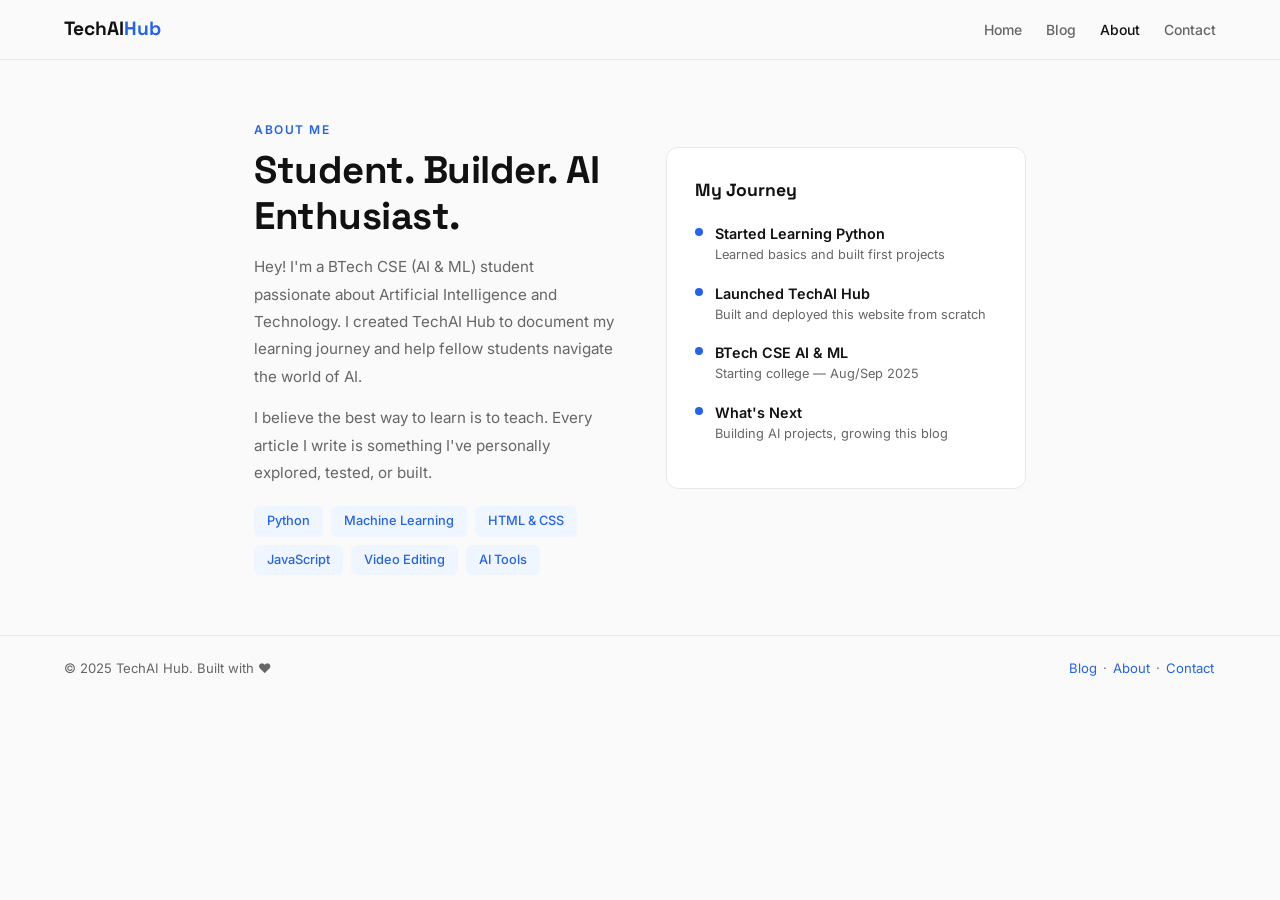
<file: about.html>
<!DOCTYPE html>
<html lang="en">
<head>
  <meta charset="UTF-8">
  <meta name="viewport" content="width=device-width, initial-scale=1.0">
  <title>About — TechAI Hub</title>
  <link href="https://fonts.googleapis.com/css2?family=Inter:wght@400;500;600;700&family=Space+Grotesk:wght@500;700&display=swap" rel="stylesheet">
  <link rel="stylesheet" href="style.css">
  <style>
    .about-wrap { max-width:900px; margin:0 auto; padding:60px 5%; }
    .about-grid { display:grid; grid-template-columns:1fr 1fr; gap:52px; align-items:start; }
    .about-name { font-family:'Space Grotesk',sans-serif; font-size:clamp(1.6rem,4vw,2.4rem); font-weight:700; letter-spacing:-0.5px; margin-bottom:14px; line-height:1.2; }
    .about-bio { color:var(--muted); font-size:0.95rem; line-height:1.8; margin-bottom:14px; }
    .skills-wrap { display:flex; flex-wrap:wrap; gap:8px; margin-top:20px; }
    .skill-tag { background:var(--accent-light); color:var(--accent); font-size:0.8rem; font-weight:500; padding:5px 13px; border-radius:6px; }
    .timeline-card { background:white; border:1px solid var(--border); border-radius:12px; padding:28px; }
    .timeline-card h3 { font-family:'Space Grotesk',sans-serif; font-size:1.1rem; font-weight:700; margin-bottom:18px; }
    .tl-item { display:flex; gap:12px; margin-bottom:16px; }
    .tl-dot { width:8px; height:8px; border-radius:50%; background:var(--accent); margin-top:6px; flex-shrink:0; }
    .tl-title { font-size:0.9rem; font-weight:600; }
    .tl-sub { font-size:0.8rem; color:var(--muted); }
    @media(max-width:768px){ .about-grid{ grid-template-columns:1fr; gap:28px; } }
  </style>
</head>
<body>
<nav class="navbar">
  <a href="index.html" class="logo">TechAI<span>Hub</span></a>
  <ul class="nav-links">
    <li><a href="index.html">Home</a></li>
    <li><a href="blog.html">Blog</a></li>
    <li><a href="about.html" class="active">About</a></li>
    <li><a href="contact.html">Contact</a></li>
  </ul>
</nav>

<div class="about-wrap">
  <div class="sec-label">About Me</div>
  <div class="about-grid">
    <div>
      <h1 class="about-name" id="aName"></h1>
      <div id="aBio1" class="about-bio"></div>
      <div id="aBio2" class="about-bio"></div>
      <div class="skills-wrap" id="aSkills"></div>
    </div>
    <div class="timeline-card">
      <h3>My Journey</h3>
      <div id="aTimeline"></div>
    </div>
  </div>
</div>

<footer class="footer">
  <p>© 2025 TechAI Hub. Built with ❤️</p>
  <p><a href="blog.html">Blog</a> · <a href="about.html">About</a> · <a href="contact.html">Contact</a></p>
</footer>

<script src="_nav.js"></script>
<script>
  function renderAbout() {
    const a = getAbout();
    document.getElementById('aName').textContent    = a.tagline;
    document.getElementById('aBio1').textContent    = a.bio1;
    document.getElementById('aBio2').textContent    = a.bio2;
    document.getElementById('aSkills').innerHTML    = a.skills.map(s => `<span class="skill-tag">${s}</span>`).join('');
    document.getElementById('aTimeline').innerHTML  = a.timeline.map(t => `
      <div class="tl-item">
        <div class="tl-dot"></div>
        <div><div class="tl-title">${t.title}</div><div class="tl-sub">${t.sub}</div></div>
      </div>`).join('');
  }
  renderAbout();
</script>
</body>
</html>
</file>
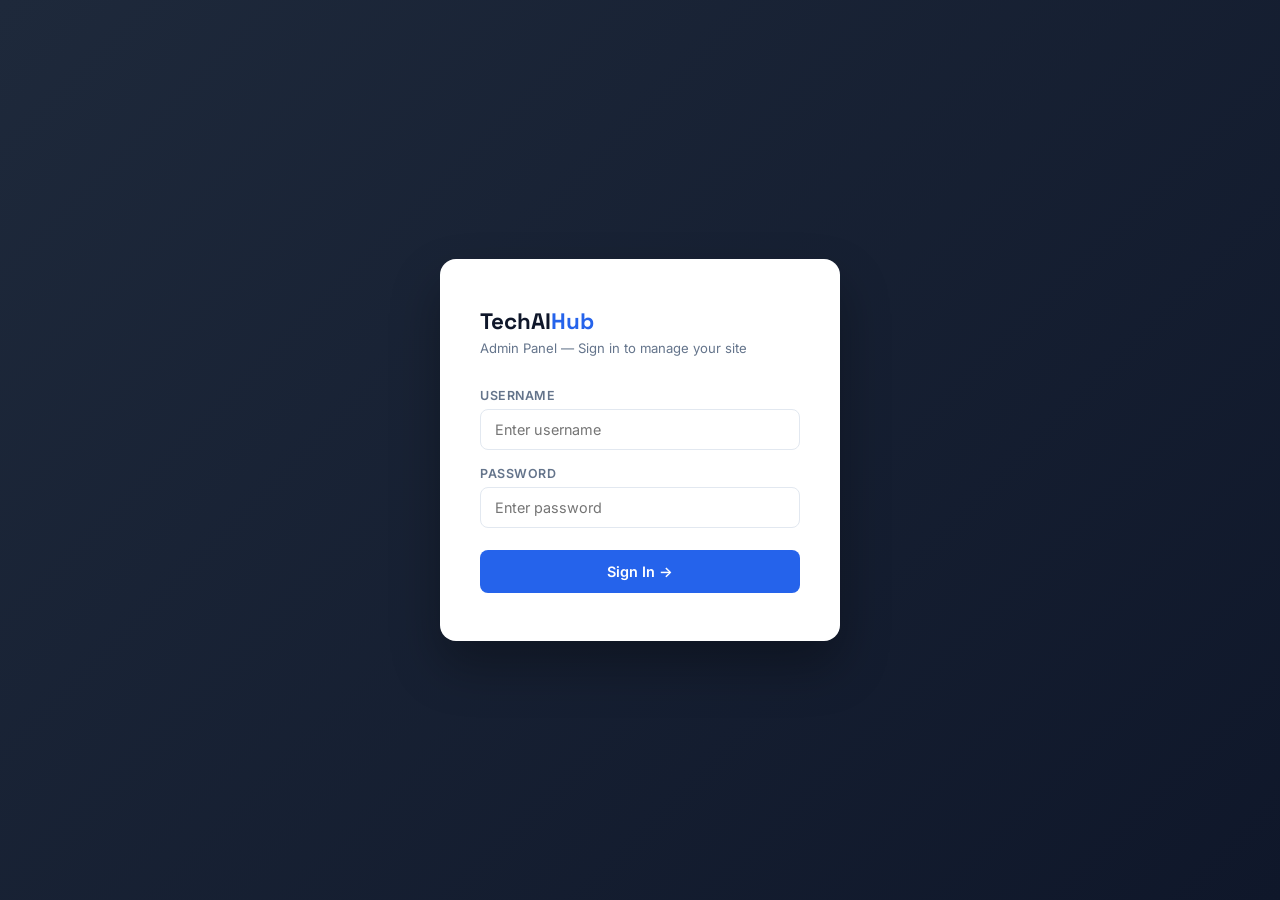
<file: admin.html>
<!DOCTYPE html>
<html lang="en">
<head>
  <meta charset="UTF-8">
  <meta name="viewport" content="width=device-width, initial-scale=1.0">
  <title>Admin — TechAI Hub</title>
  <link href="https://fonts.googleapis.com/css2?family=Inter:wght@400;500;600;700&family=Space+Grotesk:wght@500;700&display=swap" rel="stylesheet">
  <style>
    :root{ --bg:#f4f6fb; --surface:#fff; --border:#e2e8f0; --text:#0f172a; --muted:#64748b; --accent:#2563eb; --accent-light:#eff6ff; --danger:#ef4444; --success:#22c55e; --sidebar:#1e293b; }
    *{ margin:0; padding:0; box-sizing:border-box; }
    body{ font-family:'Inter',sans-serif; background:var(--bg); color:var(--text); }

    /* LOGIN */
    #loginPage{ min-height:100vh; display:flex; align-items:center; justify-content:center; background:linear-gradient(135deg,#1e293b,#0f172a); }
    .login-box{ background:white; border-radius:16px; padding:48px 40px; width:100%; max-width:400px; box-shadow:0 25px 50px rgba(0,0,0,0.3); }
    .login-logo{ font-family:'Space Grotesk',sans-serif; font-size:1.4rem; font-weight:700; margin-bottom:4px; }
    .login-logo span{ color:var(--accent); }
    .login-sub{ color:var(--muted); font-size:0.82rem; margin-bottom:32px; }
    .lg-group{ margin-bottom:16px; }
    .lg-group label{ display:block; font-size:0.78rem; font-weight:600; color:var(--muted); text-transform:uppercase; letter-spacing:0.5px; margin-bottom:6px; }
    .lg-group input{ width:100%; padding:11px 14px; border:1.5px solid var(--border); border-radius:8px; font-size:0.9rem; font-family:'Inter',sans-serif; outline:none; transition:border-color 0.2s; }
    .lg-group input:focus{ border-color:var(--accent); }
    .lg-btn{ width:100%; background:var(--accent); color:white; border:none; padding:13px; border-radius:8px; font-size:0.9rem; font-weight:600; cursor:pointer; font-family:'Inter',sans-serif; margin-top:6px; }
    .lg-btn:hover{ background:#1d4ed8; }
    .lg-err{ background:#fef2f2; border:1px solid #fecaca; color:var(--danger); padding:10px 14px; border-radius:7px; font-size:0.83rem; margin-bottom:14px; display:none; }

    /* LAYOUT */
    #adminPanel{ display:none; }
    .layout{ display:flex; min-height:100vh; }
    .sidebar{ width:230px; background:var(--sidebar); position:fixed; top:0; left:0; bottom:0; display:flex; flex-direction:column; z-index:50; }
    .sb-head{ padding:22px 18px; border-bottom:1px solid rgba(255,255,255,0.08); }
    .sb-logo{ font-family:'Space Grotesk',sans-serif; font-weight:700; color:white; font-size:1.1rem; }
    .sb-logo span{ color:#60a5fa; }
    .sb-role{ font-size:0.7rem; color:#94a3b8; margin-top:3px; }
    .sb-nav{ flex:1; padding:14px 0; }
    .nav-item{ display:flex; align-items:center; gap:10px; padding:10px 18px; color:#94a3b8; cursor:pointer; font-size:0.85rem; font-weight:500; transition:all 0.2s; border-left:3px solid transparent; }
    .nav-item:hover{ color:white; background:rgba(255,255,255,0.05); }
    .nav-item.active{ color:white; background:rgba(37,99,235,0.2); border-left-color:var(--accent); }
    .nav-badge{ background:var(--danger); color:white; font-size:0.65rem; padding:2px 6px; border-radius:10px; margin-left:auto; font-weight:700; display:none; }
    .sb-foot{ padding:14px 18px; border-top:1px solid rgba(255,255,255,0.08); }
    .logout-btn{ background:none; border:none; color:#94a3b8; cursor:pointer; font-size:0.85rem; font-family:'Inter',sans-serif; display:flex; align-items:center; gap:8px; }
    .logout-btn:hover{ color:white; }

    /* MAIN */
    .main{ margin-left:230px; padding:28px 32px; flex:1; }
    .topbar{ display:flex; justify-content:space-between; align-items:center; margin-bottom:28px; }
    .topbar h1{ font-family:'Space Grotesk',sans-serif; font-size:1.4rem; font-weight:700; }
    .avatar{ width:34px; height:34px; border-radius:50%; background:var(--accent); color:white; display:flex; align-items:center; justify-content:center; font-weight:700; font-size:0.85rem; }

    /* VIEWS */
    .view{ display:none; }
    .view.active{ display:block; }

    /* STATS */
    .stats{ display:grid; grid-template-columns:repeat(auto-fill,minmax(180px,1fr)); gap:18px; margin-bottom:28px; }
    .stat-card{ background:white; border:1px solid var(--border); border-radius:10px; padding:20px; }
    .sc-icon{ font-size:1.5rem; margin-bottom:8px; }
    .sc-label{ font-size:0.75rem; color:var(--muted); font-weight:600; text-transform:uppercase; letter-spacing:0.5px; margin-bottom:4px; }
    .sc-num{ font-family:'Space Grotesk',sans-serif; font-size:1.8rem; font-weight:700; }
    .sc-num.blue{ color:var(--accent); } .sc-num.green{ color:var(--success); } .sc-num.orange{ color:#f59e0b; }

    /* CARD */
    .card{ background:white; border:1px solid var(--border); border-radius:10px; padding:22px; margin-bottom:22px; }
    .card-head{ display:flex; justify-content:space-between; align-items:center; margin-bottom:18px; }
    .card-title{ font-weight:700; font-size:0.95rem; }

    /* BTNS */
    .btn{ padding:8px 16px; border-radius:7px; font-size:0.82rem; font-weight:600; cursor:pointer; border:none; font-family:'Inter',sans-serif; transition:all 0.2s; }
    .btn-blue{ background:var(--accent); color:white; } .btn-blue:hover{ background:#1d4ed8; }
    .btn-out{ background:transparent; color:var(--text); border:1.5px solid var(--border); } .btn-out:hover{ border-color:var(--accent); color:var(--accent); }
    .btn-red{ background:#fef2f2; color:var(--danger); border:1px solid #fecaca; } .btn-red:hover{ background:var(--danger); color:white; }
    .btn-green{ background:#f0fdf4; color:var(--success); border:1px solid #bbf7d0; }
    .btn-sm{ padding:5px 11px; font-size:0.76rem; }

    /* TABLE */
    .tbl-wrap{ overflow-x:auto; }
    table{ width:100%; border-collapse:collapse; }
    th{ text-align:left; padding:9px 12px; font-size:0.72rem; font-weight:600; text-transform:uppercase; letter-spacing:0.5px; color:var(--muted); border-bottom:1px solid var(--border); }
    td{ padding:12px; font-size:0.85rem; border-bottom:1px solid var(--border); vertical-align:top; }
    tr:last-child td{ border-bottom:none; }
    tr:hover td{ background:#f8fafc; }
    .tag{ display:inline-block; padding:2px 9px; border-radius:4px; font-size:0.7rem; font-weight:600; }
    .tag-blue{ background:var(--accent-light); color:var(--accent); }
    .tag-gray{ background:#f1f5f9; color:var(--muted); }

    /* FORM */
    .fg{ margin-bottom:16px; }
    .fg label{ display:block; font-size:0.78rem; font-weight:600; color:var(--muted); text-transform:uppercase; letter-spacing:0.5px; margin-bottom:6px; }
    .fg input, .fg select, .fg textarea{ width:100%; padding:10px 14px; border:1.5px solid var(--border); border-radius:8px; font-size:0.875rem; font-family:'Inter',sans-serif; background:white; outline:none; transition:border-color 0.2s; }
    .fg input:focus, .fg select:focus, .fg textarea:focus{ border-color:var(--accent); }
    .fg textarea{ resize:vertical; min-height:200px; line-height:1.6; }
    .form-grid{ display:grid; grid-template-columns:1fr 1fr; gap:16px; }
    .full{ grid-column:1/-1; }
    .form-actions{ display:flex; gap:10px; justify-content:flex-end; margin-top:6px; }

    /* MESSAGES */
    .msg-card{ background:white; border:1px solid var(--border); border-radius:10px; padding:18px; margin-bottom:14px; }
    .msg-card.unread{ border-left:3px solid var(--accent); }
    .msg-head{ display:flex; justify-content:space-between; align-items:flex-start; margin-bottom:8px; }
    .msg-name{ font-weight:600; font-size:0.9rem; }
    .msg-email{ font-size:0.78rem; color:var(--muted); }
    .msg-subj{ font-size:0.82rem; font-weight:600; color:var(--accent); margin-bottom:6px; }
    .msg-body{ font-size:0.85rem; color:#444; line-height:1.6; }
    .msg-time{ font-size:0.72rem; color:var(--muted); }
    .udot{ width:7px; height:7px; border-radius:50%; background:var(--accent); display:inline-block; margin-right:5px; }

    /* ABOUT FORM */
    .skill-input-row{ display:flex; gap:10px; align-items:center; margin-bottom:8px; }
    .skill-input-row input{ flex:1; }
    .tl-item-form{ background:#f8fafc; border:1px solid var(--border); border-radius:8px; padding:14px; margin-bottom:10px; }
    .tl-item-form input{ width:100%; padding:8px 10px; border:1px solid var(--border); border-radius:6px; font-family:'Inter',sans-serif; font-size:0.85rem; margin-top:5px; outline:none; }
    .tl-item-form input:focus{ border-color:var(--accent); }

    /* MODAL */
    .modal-ov{ display:none; position:fixed; inset:0; background:rgba(0,0,0,0.5); z-index:200; align-items:center; justify-content:center; padding:20px; }
    .modal-ov.open{ display:flex; }
    .modal-box{ background:white; border-radius:12px; padding:28px; max-width:620px; width:100%; max-height:90vh; overflow-y:auto; }
    .modal-title{ font-family:'Space Grotesk',sans-serif; font-size:1.1rem; font-weight:700; margin-bottom:20px; }

    /* TOAST */
    .toast{ position:fixed; bottom:22px; right:22px; background:var(--text); color:white; padding:11px 18px; border-radius:8px; font-size:0.85rem; font-weight:500; z-index:999; transform:translateY(100px); opacity:0; transition:all 0.3s; }
    .toast.show{ transform:translateY(0); opacity:1; }
    .toast.ok{ background:var(--success); }
    .toast.err{ background:var(--danger); }

    .empty-st{ text-align:center; padding:40px; color:var(--muted); font-size:0.9rem; }

    @media(max-width:768px){
      .sidebar{ transform:translateX(-100%); }
      .main{ margin-left:0; padding:18px; }
      .form-grid{ grid-template-columns:1fr; }
    }
  </style>
</head>
<body>

<!-- LOGIN -->
<div id="loginPage">
  <div class="login-box">
    <div class="login-logo">TechAI<span>Hub</span></div>
    <div class="login-sub">Admin Panel — Sign in to manage your site</div>
    <div class="lg-err" id="lgErr">❌ Incorrect username or password.</div>
    <div class="lg-group">
      <label>Username</label>
      <input type="text" id="lgUser" placeholder="Enter username" onkeydown="if(event.key==='Enter')login()">
    </div>
    <div class="lg-group">
      <label>Password</label>
      <input type="password" id="lgPass" placeholder="Enter password" onkeydown="if(event.key==='Enter')login()">
    </div>
    <button class="lg-btn" onclick="login()">Sign In →</button>
  </div>
</div>

<!-- ADMIN PANEL -->
<div id="adminPanel">
  <div class="layout">
    <aside class="sidebar">
      <div class="sb-head">
        <div class="sb-logo">TechAI<span>Hub</span></div>
        <div class="sb-role">⚡ Admin Dashboard</div>
      </div>
      <nav class="sb-nav">
        <div class="nav-item active" onclick="go('dash',this)"><span>📊</span> Dashboard</div>
        <div class="nav-item" onclick="go('posts',this)"><span>📝</span> Blog Posts</div>
        <div class="nav-item" onclick="go('write',this)"><span>✍️</span> Write Post</div>
        <div class="nav-item" onclick="go('msgs',this)" id="msgsNav">
          <span>💬</span> Messages
          <span class="nav-badge" id="unreadBadge">0</span>
        </div>
        <div class="nav-item" onclick="go('about',this)"><span>👤</span> Edit About</div>
        <div class="nav-item" onclick="go('settings',this)"><span>⚙️</span> Settings</div>
      </nav>
      <div class="sb-foot">
        <button class="logout-btn" onclick="logout()">🚪 Sign Out</button>
      </div>
    </aside>

    <main class="main">
      <div class="topbar">
        <h1 id="pgTitle">Dashboard</h1>
        <div style="display:flex;align-items:center;gap:10px">
          <span style="font-size:0.82rem;color:var(--muted)">Welcome, Aman</span>
          <div class="avatar">A</div>
        </div>
      </div>

      <!-- DASHBOARD -->
      <div class="view active" id="v-dash">
        <div class="stats">
          <div class="stat-card"><div class="sc-icon">📝</div><div class="sc-label">Total Posts</div><div class="sc-num blue" id="stPosts">0</div></div>
          <div class="stat-card"><div class="sc-icon">💬</div><div class="sc-label">Messages</div><div class="sc-num green" id="stMsgs">0</div></div>
          <div class="stat-card"><div class="sc-icon">🔔</div><div class="sc-label">Unread</div><div class="sc-num orange" id="stUnread">0</div></div>
        </div>
        <div class="card">
          <div class="card-head"><div class="card-title">Recent Posts</div><button class="btn btn-blue btn-sm" onclick="go('write',null)">+ New Post</button></div>
          <div id="dashPosts"></div>
        </div>
        <div class="card">
          <div class="card-head"><div class="card-title">Recent Messages</div><button class="btn btn-out btn-sm" onclick="go('msgs',null)">View All</button></div>
          <div id="dashMsgs"></div>
        </div>
      </div>

      <!-- ALL POSTS -->
      <div class="view" id="v-posts">
        <div class="card">
          <div class="card-head"><div class="card-title">All Blog Posts</div><button class="btn btn-blue" onclick="go('write',null)">+ Write New Post</button></div>
          <div class="tbl-wrap">
            <table><thead><tr><th>Title</th><th>Category</th><th>Date</th><th>Actions</th></tr></thead>
            <tbody id="postsTbody"></tbody></table>
          </div>
          <div id="postsEmpty" class="empty-st" style="display:none">No posts yet. Write your first post!</div>
        </div>
      </div>

      <!-- WRITE POST -->
      <div class="view" id="v-write">
        <div class="card">
          <div class="card-head"><div class="card-title" id="writeTitle">✍️ Write New Post</div></div>
          <div class="form-grid">
            <div class="fg full"><label>Post Title *</label><input type="text" id="pTitle" placeholder="e.g. 10 Best AI Tools for Students in 2025"></div>
            <div class="fg"><label>Category *</label>
              <select id="pCat">
                <option value="">Select...</option>
                <option>AI Tools</option><option>Tutorial</option><option>Comparison</option>
                <option>Career</option><option>Python</option><option>Machine Learning</option>
                <option>News</option><option>Free Tools</option>
              </select>
            </div>
            <div class="fg"><label>Read Time</label><input type="text" id="pTime" placeholder="e.g. 5 min read"></div>
            <div class="fg full"><label>Short Description *</label><input type="text" id="pDesc" placeholder="Brief summary shown on blog cards"></div>
            <div class="fg full">
              <label>Full Content * (use ## for headings, **bold**, - for bullets, 💡 for tip boxes)</label>
              <textarea id="pContent" style="min-height:320px" placeholder="Write your full blog post here...&#10;&#10;## Introduction&#10;Start writing...&#10;&#10;## Section Title&#10;More content...&#10;&#10;💡 This is a tip box!&#10;&#10;- Bullet point 1&#10;- Bullet point 2"></textarea>
            </div>
          </div>
          <div class="form-actions">
            <button class="btn btn-out" onclick="cancelWrite()">Cancel</button>
            <button class="btn btn-blue" onclick="savePost()" id="saveBtn">Publish Post 🚀</button>
          </div>
        </div>
      </div>

      <!-- MESSAGES -->
      <div class="view" id="v-msgs">
        <div style="display:flex;justify-content:space-between;align-items:center;margin-bottom:18px">
          <div style="font-size:0.875rem;color:var(--muted)" id="msgCountTxt"></div>
          <button class="btn btn-out btn-sm" onclick="markAllRead()">✓ Mark All Read</button>
        </div>
        <div id="msgsList"></div>
        <div id="msgsEmpty" class="empty-st" style="display:none">No messages yet. When someone uses the contact form, it'll appear here.</div>
      </div>

      <!-- EDIT ABOUT -->
      <div class="view" id="v-about">
        <div class="card">
          <div class="card-head"><div class="card-title">👤 Edit About Section</div></div>
          <div class="fg"><label>Tagline / Role</label><input type="text" id="aTagline" placeholder="e.g. Student. Builder. AI Enthusiast."></div>
          <div class="fg"><label>Bio Paragraph 1</label><textarea id="aBio1" style="min-height:90px"></textarea></div>
          <div class="fg"><label>Bio Paragraph 2</label><textarea id="aBio2" style="min-height:90px"></textarea></div>
          <div class="fg">
            <label>Skills (one per line)</label>
            <textarea id="aSkills" style="min-height:100px" placeholder="Python&#10;Machine Learning&#10;HTML & CSS&#10;Video Editing"></textarea>
          </div>
          <div class="fg">
            <label>Timeline (format: Title | Description, one per line)</label>
            <textarea id="aTimeline" style="min-height:120px" placeholder="Started Learning Python | Learned basics and built first projects&#10;Launched TechAI Hub | Built and deployed this website&#10;BTech CSE AI & ML | Starting college Aug/Sep 2025"></textarea>
          </div>
          <div class="form-actions">
            <button class="btn btn-blue" onclick="saveAboutData()">Save About Page ✓</button>
          </div>
        </div>
      </div>

      <!-- SETTINGS -->
      <div class="view" id="v-settings">
        <div class="card" style="max-width:460px">
          <div class="card-head"><div class="card-title">🔐 Change Password</div></div>
          <div class="fg"><label>Current Password</label><input type="password" id="sOld" placeholder="Current password"></div>
          <div class="fg"><label>New Password</label><input type="password" id="sNew" placeholder="New password (min 6 chars)"></div>
          <div class="fg"><label>Confirm New Password</label><input type="password" id="sConf" placeholder="Confirm new password"></div>
          <button class="btn btn-blue" onclick="changePass()">Update Password</button>
        </div>
        <div class="card" style="max-width:460px">
          <div class="card-head"><div class="card-title">🗑️ Danger Zone</div></div>
          <p style="color:var(--muted);font-size:0.85rem;margin-bottom:14px">These actions are permanent and cannot be undone.</p>
          <div style="display:flex;gap:10px;flex-wrap:wrap">
            <button class="btn btn-red" onclick="clearMsgs()">Delete All Messages</button>
            <button class="btn btn-red" onclick="clearPosts()">Delete All Posts</button>
          </div>
        </div>
      </div>

    </main>
  </div>
</div>

<!-- EDIT MODAL -->
<div class="modal-ov" id="editMod" onclick="if(event.target===this)closeEdit()">
  <div class="modal-box">
    <div class="modal-title">✏️ Edit Post</div>
    <div class="fg"><label>Title</label><input type="text" id="eTitle"></div>
    <div class="form-grid">
      <div class="fg"><label>Category</label>
        <select id="eCat"><option>AI Tools</option><option>Tutorial</option><option>Comparison</option><option>Career</option><option>Python</option><option>Machine Learning</option><option>News</option><option>Free Tools</option></select>
      </div>
      <div class="fg"><label>Read Time</label><input type="text" id="eTime"></div>
    </div>
    <div class="fg"><label>Short Description</label><input type="text" id="eDesc"></div>
    <div class="fg"><label>Full Content</label><textarea id="eContent" style="min-height:260px"></textarea></div>
    <div class="form-actions">
      <button class="btn btn-out" onclick="closeEdit()">Cancel</button>
      <button class="btn btn-blue" onclick="updatePost()">Save Changes</button>
    </div>
  </div>
</div>

<div class="toast" id="toast"></div>

<script src="_nav.js"></script>
<script>

  // ---- HASHED CREDENTIALS (SHA-256) ----
  const U_HASH = 'c130a2f36f773e437ec591d1d3d2608e82471f6a1458276ffc116738ee0a571a';
  const P_HASH = 'b35933ebbb09ef47b572e21feab273dee64312fd860572b90a9dbff1344ccad9';
  const CUSTOM_PASS_KEY = 'taih_cp';
  const SESSION_KEY = 'taih_admin_session';

  async function hashStr(s) {
    const buf = await crypto.subtle.digest('SHA-256', new TextEncoder().encode(s));
    return Array.from(new Uint8Array(buf)).map(b=>b.toString(16).padStart(2,'0')).join('');
  }

  async function login() {
    const u = document.getElementById('lgUser').value.trim();
    const p = document.getElementById('lgPass').value.trim();
    const [uh, ph] = await Promise.all([hashStr(u), hashStr(p)]);
    const storedP = localStorage.getItem(CUSTOM_PASS_KEY) || P_HASH;
    if (uh === U_HASH && ph === storedP) {
      document.getElementById('loginPage').style.display = 'none';
      document.getElementById('adminPanel').style.display = 'block';
      sessionStorage.setItem(SESSION_KEY, '1');
      refreshAll();
    } else {
      document.getElementById('lgErr').style.display = 'block';
    }
  }

  function logout() {
    sessionStorage.removeItem(SESSION_KEY);
    document.getElementById('adminPanel').style.display = 'none';
    document.getElementById('loginPage').style.display = 'flex';
    document.getElementById('lgUser').value = '';
    document.getElementById('lgPass').value = '';
    document.getElementById('lgErr').style.display = 'none';
  }

  // ---- NAV ----
  const titles = { dash:'Dashboard', posts:'Blog Posts', write:'Write New Post', msgs:'Messages', about:'Edit About', settings:'Settings' };
  function go(name, el) {
    document.querySelectorAll('.view').forEach(v => v.classList.remove('active'));
    document.getElementById('v-'+name).classList.add('active');
    if (el) { document.querySelectorAll('.nav-item').forEach(n=>n.classList.remove('active')); el.classList.add('active'); }
    document.getElementById('pgTitle').textContent = titles[name];
    if (name==='dash')    renderDash();
    if (name==='posts')   renderPosts();
    if (name==='msgs')    renderMsgs();
    if (name==='about')   loadAboutForm();
    if (name==='write')   resetWriteForm();
    window.scrollTo(0,0);
  }

  // ---- REFRESH ----
  function refreshAll() {
    const posts  = getPosts();
    const msgs   = getMsgs();
    const unread = msgs.filter(m=>!m.read).length;
    document.getElementById('stPosts').textContent  = posts.length;
    document.getElementById('stMsgs').textContent   = msgs.length;
    document.getElementById('stUnread').textContent = unread;
    const badge = document.getElementById('unreadBadge');
    badge.textContent = unread;
    badge.style.display = unread > 0 ? 'inline-block' : 'none';
    renderDash();
  }

  // ---- DASHBOARD ----
  function renderDash() {
    const posts  = [...getPosts()].reverse().slice(0,4);
    const msgs   = [...getMsgs()].reverse().slice(0,4);
    const dp = document.getElementById('dashPosts');
    dp.innerHTML = posts.length === 0
      ? '<div class="empty-st">No posts yet.</div>'
      : `<table style="width:100%;border-collapse:collapse"><thead><tr><th style="text-align:left;padding:8px 12px;font-size:0.72rem;color:var(--muted);border-bottom:1px solid var(--border)">Title</th><th style="text-align:left;padding:8px 12px;font-size:0.72rem;color:var(--muted);border-bottom:1px solid var(--border)">Category</th><th style="text-align:left;padding:8px 12px;font-size:0.72rem;color:var(--muted);border-bottom:1px solid var(--border)">Date</th></tr></thead><tbody>${
        posts.map(p=>`<tr><td style="padding:11px 12px;font-size:0.85rem;border-bottom:1px solid #f1f5f9">${p.title}</td><td style="padding:11px 12px"><span class="tag tag-blue">${p.category}</span></td><td style="padding:11px 12px;font-size:0.8rem;color:var(--muted)">${p.date}</td></tr>`).join('')
      }</tbody></table>`;
    const dm = document.getElementById('dashMsgs');
    dm.innerHTML = msgs.length === 0
      ? '<div class="empty-st">No messages yet.</div>'
      : msgs.map(m=>`<div style="display:flex;justify-content:space-between;align-items:center;padding:12px;border-bottom:1px solid var(--border)"><div>${!m.read?'<span class="udot"></span>':''}<strong style="font-size:0.85rem">${m.name}</strong><span style="color:var(--muted);font-size:0.78rem;margin-left:8px">${m.subject||'No subject'}</span></div><span style="font-size:0.72rem;color:var(--muted)">${m.time}</span></div>`).join('');
  }

  // ---- POSTS ----
  let editId = null;

  function renderPosts() {
    const posts = getPosts();
    const tbody = document.getElementById('postsTbody');
    const empty = document.getElementById('postsEmpty');
    if (posts.length===0) { tbody.innerHTML=''; empty.style.display='block'; return; }
    empty.style.display = 'none';
    tbody.innerHTML = [...posts].reverse().map(p=>`
      <tr>
        <td><strong>${p.title}</strong><br><span style="color:var(--muted);font-size:0.78rem">${p.desc.substring(0,65)}...</span></td>
        <td><span class="tag tag-blue">${p.category}</span></td>
        <td style="color:var(--muted);font-size:0.78rem;white-space:nowrap">${p.date}</td>
        <td><div style="display:flex;gap:7px">
          <button class="btn btn-out btn-sm" onclick="openEdit(${p.id})">✏️ Edit</button>
          <button class="btn btn-red btn-sm" onclick="delPost(${p.id})">🗑️ Delete</button>
        </div></td>
      </tr>`).join('');
  }

  function resetWriteForm() {
    editId = null;
    ['pTitle','pCat','pDesc','pContent','pTime'].forEach(id=>{const e=document.getElementById(id);if(e)e.value='';});
    document.getElementById('writeTitle').textContent = '✍️ Write New Post';
    document.getElementById('saveBtn').textContent    = 'Publish Post 🚀';
  }

  function savePost() {
    const title   = document.getElementById('pTitle').value.trim();
    const cat     = document.getElementById('pCat').value;
    const desc    = document.getElementById('pDesc').value.trim();
    const content = document.getElementById('pContent').value.trim();
    const time    = document.getElementById('pTime').value.trim() || '3 min read';
    if (!title||!cat||!desc||!content) { showToast('Fill all required fields!','err'); return; }
    const posts = getPosts();
    const date  = new Date().toLocaleDateString('en-US',{month:'long',year:'numeric'});
    posts.push({ id:Date.now(), title, category:cat, desc, content, readTime:time, date });
    savePosts(posts);
    showToast('✅ Post published!','ok');
    resetWriteForm();
    refreshAll();
  }

  function cancelWrite() { go('posts', document.querySelectorAll('.nav-item')[1]); }

  function delPost(id) {
    if (!confirm('Delete this post permanently?')) return;
    savePosts(getPosts().filter(p=>p.id!==id));
    renderPosts();
    refreshAll();
    showToast('Post deleted.','err');
  }

  function openEdit(id) {
    const p = getPosts().find(x=>x.id===id);
    if (!p) return;
    editId = id;
    document.getElementById('eTitle').value   = p.title;
    document.getElementById('eCat').value     = p.category;
    document.getElementById('eDesc').value    = p.desc;
    document.getElementById('eContent').value = p.content;
    document.getElementById('eTime').value    = p.readTime;
    document.getElementById('editMod').classList.add('open');
  }

  function updatePost() {
    const posts = getPosts();
    const idx   = posts.findIndex(p=>p.id===editId);
    if (idx===-1) return;
    posts[idx].title    = document.getElementById('eTitle').value.trim();
    posts[idx].category = document.getElementById('eCat').value;
    posts[idx].desc     = document.getElementById('eDesc').value.trim();
    posts[idx].content  = document.getElementById('eContent').value.trim();
    posts[idx].readTime = document.getElementById('eTime').value.trim();
    savePosts(posts);
    closeEdit();
    renderPosts();
    refreshAll();
    showToast('✅ Post updated!','ok');
  }

  function closeEdit() { document.getElementById('editMod').classList.remove('open'); editId=null; }

  // ---- MESSAGES ----
  function renderMsgs() {
    const msgs   = getMsgs();
    const list   = document.getElementById('msgsList');
    const empty  = document.getElementById('msgsEmpty');
    const unread = msgs.filter(m=>!m.read).length;
    document.getElementById('msgCountTxt').textContent = `${msgs.length} total · ${unread} unread`;
    if (msgs.length===0) { list.innerHTML=''; empty.style.display='block'; return; }
    empty.style.display = 'none';
    list.innerHTML = [...msgs].reverse().map(m=>`
      <div class="msg-card ${m.read?'':'unread'}">
        <div class="msg-head">
          <div>
            <div class="msg-name">${!m.read?'<span class="udot"></span>':''}${m.name}</div>
            <div class="msg-email">${m.email}</div>
          </div>
          <div style="display:flex;gap:7px;align-items:center">
            <span class="msg-time">${m.time}</span>
            ${!m.read?`<button class="btn btn-green btn-sm" onclick="markRead(${m.id})">Mark Read</button>`:'<span class="tag tag-gray">Read</span>'}
            <button class="btn btn-red btn-sm" onclick="delMsg(${m.id})">🗑️</button>
          </div>
        </div>
        <div class="msg-subj">${m.subject||'(No subject)'}</div>
        <div class="msg-body">${m.message}</div>
      </div>`).join('');
  }

  function markRead(id) { const m=getMsgs(); const x=m.find(x=>x.id===id); if(x)x.read=true; saveMsgs(m); renderMsgs(); refreshAll(); }
  function markAllRead() { saveMsgs(getMsgs().map(m=>({...m,read:true}))); renderMsgs(); refreshAll(); showToast('All marked as read.','ok'); }
  function delMsg(id) { if(!confirm('Delete this message?'))return; saveMsgs(getMsgs().filter(m=>m.id!==id)); renderMsgs(); refreshAll(); showToast('Deleted.','err'); }

  // ---- ABOUT ----
  function loadAboutForm() {
    const a = getAbout();
    document.getElementById('aTagline').value  = a.tagline;
    document.getElementById('aBio1').value     = a.bio1;
    document.getElementById('aBio2').value     = a.bio2;
    document.getElementById('aSkills').value   = a.skills.join('\n');
    document.getElementById('aTimeline').value = a.timeline.map(t=>`${t.title} | ${t.sub}`).join('\n');
  }

  function saveAboutData() {
    const tagline  = document.getElementById('aTagline').value.trim();
    const bio1     = document.getElementById('aBio1').value.trim();
    const bio2     = document.getElementById('aBio2').value.trim();
    const skills   = document.getElementById('aSkills').value.split('\n').map(s=>s.trim()).filter(Boolean);
    const tlRaw    = document.getElementById('aTimeline').value.split('\n').map(s=>s.trim()).filter(Boolean);
    const timeline = tlRaw.map(l => {
      const [title, ...rest] = l.split('|');
      return { title: title.trim(), sub: rest.join('|').trim() };
    });
    saveAbout({ tagline, bio1, bio2, skills, timeline });
    showToast('✅ About page saved!','ok');
  }

  // ---- SETTINGS ----
  async function changePass() {
    const old  = document.getElementById('sOld').value;
    const nw   = document.getElementById('sNew').value;
    const conf = document.getElementById('sConf').value;
    const stored = localStorage.getItem(CUSTOM_PASS_KEY) || P_HASH;
    const oldH = await hashStr(old);
    if (oldH !== stored)  { showToast('Current password is wrong!','err'); return; }
    if (nw !== conf)      { showToast("New passwords don't match!",'err'); return; }
    if (nw.length < 6)    { showToast('Password must be 6+ characters!','err'); return; }
    const newH = await hashStr(nw);
    localStorage.setItem(CUSTOM_PASS_KEY, newH);
    document.getElementById('sOld').value = document.getElementById('sNew').value = document.getElementById('sConf').value = '';
    showToast('✅ Password changed!','ok');
  }

  function clearMsgs()  { if(!confirm('Delete ALL messages?'))return; saveMsgs([]); refreshAll(); showToast('All messages deleted.','err'); }
  function clearPosts() { if(!confirm('Delete ALL posts?'))return; savePosts([]); refreshAll(); showToast('All posts deleted.','err'); }

  // ---- TOAST ----
  function showToast(msg, type='') {
    const t = document.getElementById('toast');
    t.textContent = msg;
    t.className = 'toast' + (type?' '+type:'');
    t.classList.add('show');
    setTimeout(()=>t.classList.remove('show'), 3000);
  }
</script>
</body>
</html>
</file>
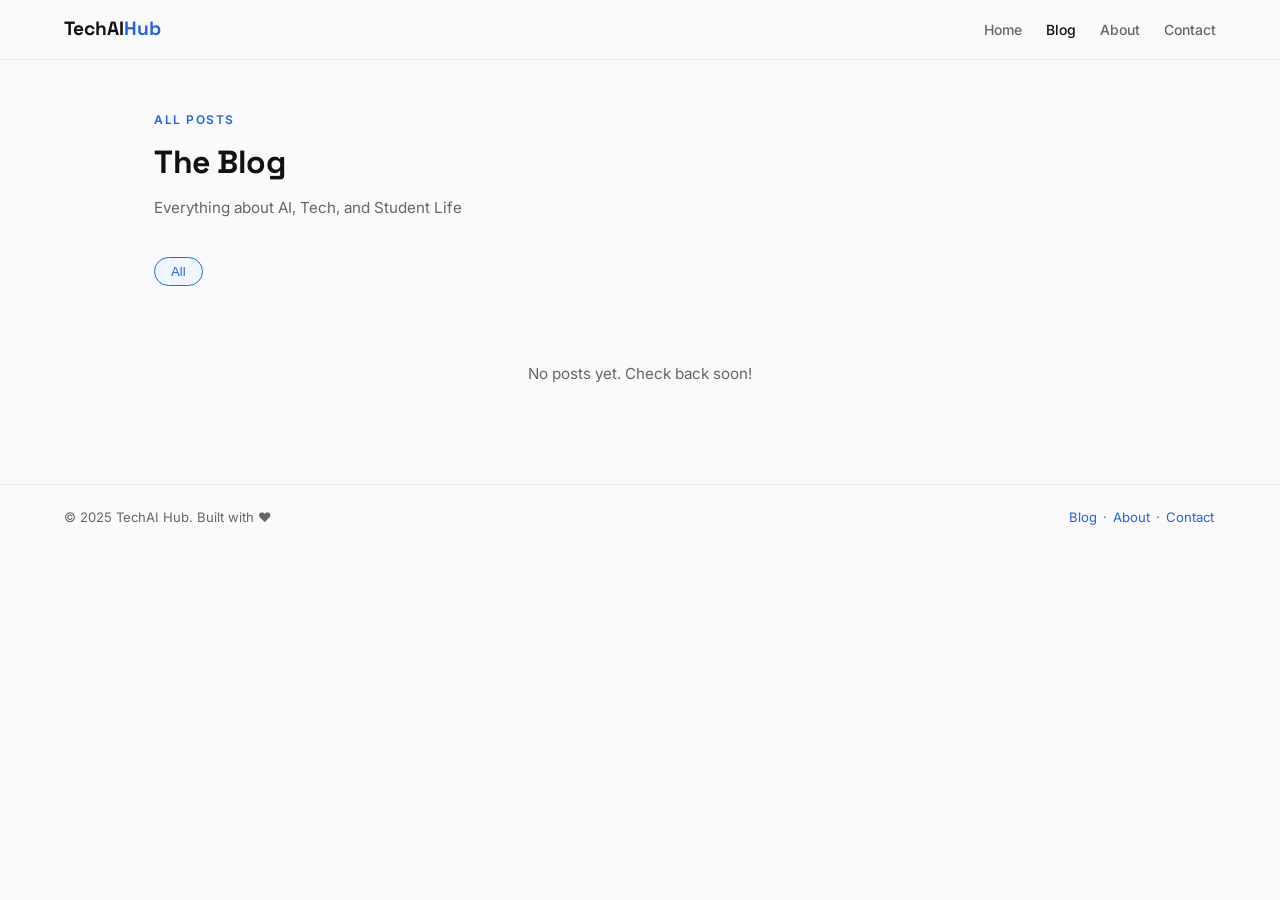
<file: blog.html>
<!DOCTYPE html>
<html lang="en">
<head>
  <meta charset="UTF-8">
  <meta name="viewport" content="width=device-width, initial-scale=1.0">
  <title>Blog — TechAI Hub</title>
  <link href="https://fonts.googleapis.com/css2?family=Inter:wght@400;500;600;700&family=Space+Grotesk:wght@500;700&display=swap" rel="stylesheet">
  <link rel="stylesheet" href="style.css">
  <style>
    .post-view { display:none; max-width:740px; margin:0 auto; padding:40px 5%; }
    .post-view.active { display:block; }
    .blog-view { display:block; }
    .blog-view.hidden { display:none; }
    .back-btn { display:inline-flex; align-items:center; gap:6px; background:none; border:none; color:var(--muted); font-size:0.875rem; font-weight:500; cursor:pointer; margin-bottom:28px; padding:0; font-family:'Inter',sans-serif; }
    .back-btn:hover { color:var(--accent); }
    .post-tag { display:inline-block; background:var(--accent-light); color:var(--accent); font-size:0.78rem; font-weight:600; padding:4px 12px; border-radius:20px; margin-bottom:16px; }
    .post-title { font-family:'Space Grotesk',sans-serif; font-size:clamp(1.6rem,4vw,2.4rem); font-weight:700; letter-spacing:-0.5px; line-height:1.2; margin-bottom:16px; }
    .post-meta { color:var(--muted); font-size:0.85rem; margin-bottom:32px; padding-bottom:24px; border-bottom:1px solid var(--border); }
    .post-body p { color:#333; line-height:1.85; margin-bottom:16px; font-size:0.95rem; }
    .post-body h2 { font-family:'Space Grotesk',sans-serif; font-size:1.3rem; font-weight:700; margin:28px 0 10px; }
    .post-body h3 { font-size:1.05rem; font-weight:600; margin:20px 0 8px; }
    .post-body ul, .post-body ol { padding-left:20px; margin-bottom:16px; }
    .post-body li { line-height:1.8; font-size:0.95rem; color:#333; margin-bottom:4px; }
    .post-body strong { font-weight:600; color:#111; }
    .tip-box { background:var(--accent-light); border-left:3px solid var(--accent); padding:14px 18px; border-radius:0 8px 8px 0; margin:20px 0; }
    .tip-box p { color:var(--accent) !important; margin:0 !important; font-size:0.9rem; }
    .filter-bar { display:flex; gap:10px; flex-wrap:wrap; margin-bottom:28px; }
    .filter-btn { padding:6px 16px; border-radius:20px; border:1.5px solid var(--border); background:white; color:var(--muted); font-size:0.82rem; font-weight:500; cursor:pointer; transition:all 0.2s; }
    .filter-btn.active, .filter-btn:hover { border-color:var(--accent); color:var(--accent); background:var(--accent-light); }
  </style>
</head>
<body>
<nav class="navbar">
  <a href="index.html" class="logo">TechAI<span>Hub</span></a>
  <ul class="nav-links">
    <li><a href="index.html">Home</a></li>
    <li><a href="blog.html" class="active">Blog</a></li>
    <li><a href="about.html">About</a></li>
    <li><a href="contact.html">Contact</a></li>
  </ul>
</nav>

<!-- BLOG LIST VIEW -->
<div class="blog-view" id="blogView">
  <div class="container" style="padding:50px 5%">
    <div class="sec-label">All Posts</div>
    <div class="sec-title">The Blog</div>
    <p class="sec-sub">Everything about AI, Tech, and Student Life</p>
    <div class="filter-bar" id="filterBar"></div>
    <div class="blog-grid" id="blogGrid"></div>
    <div id="blogEmpty" class="empty-cards" style="display:none"><p>No posts yet. Check back soon!</p></div>
  </div>
</div>

<!-- SINGLE POST VIEW -->
<div class="post-view" id="postView">
  <button class="back-btn" onclick="closePost()">← Back to Blog</button>
  <div id="postContent"></div>
</div>

<footer class="footer">
  <p>© 2025 TechAI Hub. Built with ❤️</p>
  <p><a href="blog.html">Blog</a> · <a href="about.html">About</a> · <a href="contact.html">Contact</a></p>
</footer>

<script src="_nav.js"></script>
<script>
  let activeFilter = 'All';

  function renderBlog(filter) {
    const posts = getPosts();
    const categories = ['All', ...new Set(posts.map(p => p.category))];
    document.getElementById('filterBar').innerHTML = categories.map(c =>
      `<button class="filter-btn ${c===filter?'active':''}" onclick="renderBlog('${c}')">${c}</button>`
    ).join('');
    const filtered = filter === 'All' ? posts : posts.filter(p => p.category === filter);
    const grid = document.getElementById('blogGrid');
    const empty = document.getElementById('blogEmpty');
    activeFilter = filter;
    if (filtered.length === 0) {
      grid.innerHTML = '';
      empty.style.display = 'block';
    } else {
      empty.style.display = 'none';
      grid.innerHTML = [...filtered].reverse().map(p => `
        <a href="blog.html?id=${p.id}" class="blog-card" onclick="openPost(event,${p.id})">
          <span class="blog-tag">${p.category}</span>
          <h3>${p.title}</h3>
          <p>${p.desc}</p>
          <div class="blog-meta">${p.date} · ${p.readTime}</div>
          <div class="read-more">Read article →</div>
        </a>`).join('');
    }
  }

  function openPost(e, id) {
    e && e.preventDefault();
    const post = getPosts().find(p => p.id === id);
    if (!post) return;
    document.getElementById('blogView').classList.add('hidden');
    const pv = document.getElementById('postView');
    pv.classList.add('active');
    document.getElementById('postContent').innerHTML = `
      <span class="post-tag">${post.category}</span>
      <h1 class="post-title">${post.title}</h1>
      <div class="post-meta">${post.date} · ${post.readTime}</div>
      <div class="post-body">${formatContent(post.content)}</div>`;
    window.scrollTo(0, 0);
    history.pushState({}, '', `blog.html?id=${id}`);
  }

  function closePost() {
    document.getElementById('postView').classList.remove('active');
    document.getElementById('blogView').classList.remove('hidden');
    history.pushState({}, '', 'blog.html');
    window.scrollTo(0, 0);
  }

  function formatContent(text) {
    return text
      .replace(/^## (.+)$/gm, '<h2>$1</h2>')
      .replace(/^### (.+)$/gm, '<h3>$1</h3>')
      .replace(/\*\*(.+?)\*\*/g, '<strong>$1</strong>')
      .replace(/^- (.+)$/gm, '<li>$1</li>')
      .replace(/(<li>.*<\/li>\n?)+/g, m => `<ul>${m}</ul>`)
      .replace(/💡 (.+)/g, '<div class="tip-box"><p>💡 $1</p></div>')
      .split('\n\n').map(p => p.startsWith('<') ? p : `<p>${p}</p>`).join('');
  }

  // Check URL param
  const urlId = new URLSearchParams(location.search).get('id');
  if (urlId) openPost(null, parseInt(urlId));
  renderBlog('All');
</script>
</body>
</html>
</file>
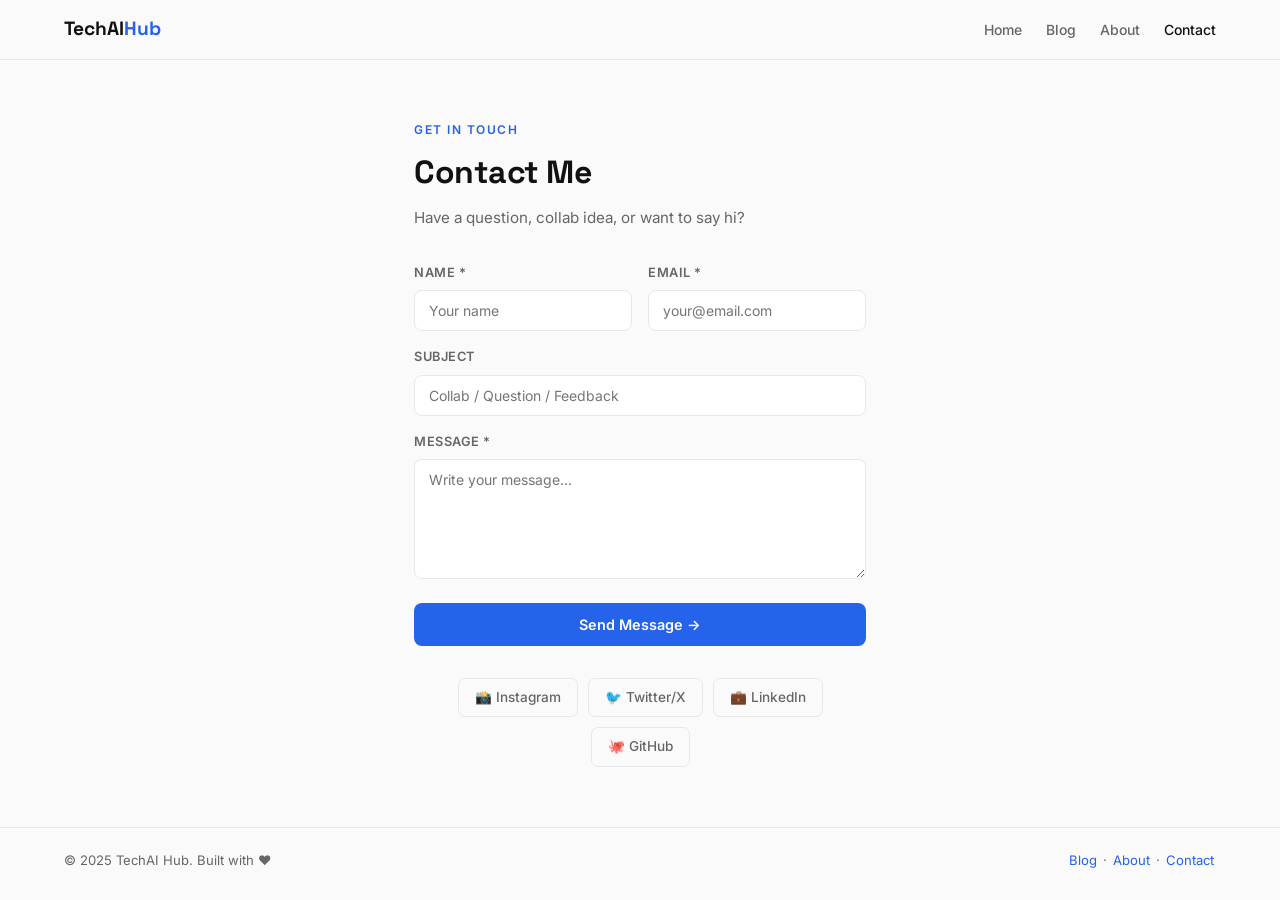
<file: contact.html>
<!DOCTYPE html>
<html lang="en">
<head>
  <meta charset="UTF-8">
  <meta name="viewport" content="width=device-width, initial-scale=1.0">
  <title>Contact — TechAI Hub</title>
  <link href="https://fonts.googleapis.com/css2?family=Inter:wght@400;500;600;700&family=Space+Grotesk:wght@500;700&display=swap" rel="stylesheet">
  <link rel="stylesheet" href="style.css">
  <style>
    .contact-wrap { max-width:580px; margin:0 auto; padding:60px 5%; }
    .form-row { display:grid; grid-template-columns:1fr 1fr; gap:16px; }
    .form-group { margin-bottom:16px; }
    .form-group label { display:block; font-size:0.8rem; font-weight:600; color:var(--muted); text-transform:uppercase; letter-spacing:0.5px; margin-bottom:7px; }
    .form-group input, .form-group textarea { width:100%; padding:11px 14px; border:1.5px solid var(--border); border-radius:8px; font-size:0.875rem; font-family:'Inter',sans-serif; background:white; outline:none; transition:border-color 0.2s; }
    .form-group input:focus, .form-group textarea:focus { border-color:var(--accent); }
    .form-group textarea { resize:vertical; min-height:120px; }
    .submit-btn { width:100%; background:var(--accent); color:white; border:none; padding:13px; border-radius:8px; font-size:0.9rem; font-weight:600; cursor:pointer; font-family:'Inter',sans-serif; }
    .submit-btn:hover { background:#1d4ed8; }
    .success-box { background:#f0fdf4; border:1px solid #bbf7d0; color:#16a34a; padding:16px; border-radius:8px; text-align:center; font-weight:500; display:none; margin-top:12px; }
    .social-row { display:flex; flex-wrap:wrap; gap:10px; justify-content:center; margin-top:32px; }
    .soc-btn { display:flex; align-items:center; gap:7px; color:var(--muted); text-decoration:none; font-size:0.85rem; font-weight:500; padding:8px 16px; border:1px solid var(--border); border-radius:7px; transition:all 0.2s; }
    .soc-btn:hover { border-color:var(--accent); color:var(--accent); }
    @media(max-width:600px){ .form-row{ grid-template-columns:1fr; } }
  </style>
</head>
<body>
<nav class="navbar">
  <a href="index.html" class="logo">TechAI<span>Hub</span></a>
  <ul class="nav-links">
    <li><a href="index.html">Home</a></li>
    <li><a href="blog.html">Blog</a></li>
    <li><a href="about.html">About</a></li>
    <li><a href="contact.html" class="active">Contact</a></li>
  </ul>
</nav>

<div class="contact-wrap">
  <div class="sec-label">Get in Touch</div>
  <div class="sec-title">Contact Me</div>
  <p class="sec-sub" style="margin-bottom:32px">Have a question, collab idea, or want to say hi?</p>

  <div class="form-row">
    <div class="form-group">
      <label>Name *</label>
      <input type="text" id="cName" placeholder="Your name">
    </div>
    <div class="form-group">
      <label>Email *</label>
      <input type="email" id="cEmail" placeholder="your@email.com">
    </div>
  </div>
  <div class="form-group">
    <label>Subject</label>
    <input type="text" id="cSubject" placeholder="Collab / Question / Feedback">
  </div>
  <div class="form-group">
    <label>Message *</label>
    <textarea id="cMessage" placeholder="Write your message..."></textarea>
  </div>
  <button class="submit-btn" onclick="sendMsg()">Send Message →</button>
  <div class="success-box" id="successBox">✅ Message sent! I'll reply soon.</div>

  <div class="social-row">
    <a href="https://instagram.com" target="_blank" class="soc-btn">📸 Instagram</a>
    <a href="https://twitter.com"   target="_blank" class="soc-btn">🐦 Twitter/X</a>
    <a href="https://linkedin.com"  target="_blank" class="soc-btn">💼 LinkedIn</a>
    <a href="https://github.com/techAIhub" target="_blank" class="soc-btn">🐙 GitHub</a>
  </div>
</div>

<footer class="footer">
  <p>© 2025 TechAI Hub. Built with ❤️</p>
  <p><a href="blog.html">Blog</a> · <a href="about.html">About</a> · <a href="contact.html">Contact</a></p>
</footer>

<script src="_nav.js"></script>
<script>
  function sendMsg() {
    const name    = document.getElementById('cName').value.trim();
    const email   = document.getElementById('cEmail').value.trim();
    const subject = document.getElementById('cSubject').value.trim();
    const message = document.getElementById('cMessage').value.trim();
    if (!name || !email || !message) { alert('Please fill in Name, Email and Message.'); return; }
    const msgs = getMsgs();
    msgs.push({ id: Date.now(), name, email, subject, message, read: false,
      time: new Date().toLocaleString('en-IN', { day:'2-digit', month:'short', year:'numeric', hour:'2-digit', minute:'2-digit' }) });
    saveMsgs(msgs);
    document.getElementById('cName').value = document.getElementById('cEmail').value =
    document.getElementById('cSubject').value = document.getElementById('cMessage').value = '';
    const box = document.getElementById('successBox');
    box.style.display = 'block';
    setTimeout(() => box.style.display = 'none', 4000);
  }
</script>
</body>
</html>
</file>
<file: style.css>
:root {
  --bg:#fafafa; --surface:#ffffff; --border:#e8e8e8;
  --text:#111111; --muted:#666666; --accent:#2563eb;
  --accent-light:#eff6ff; --tag-bg:#f1f5f9;
}
*{ margin:0; padding:0; box-sizing:border-box; }
html{ scroll-behavior:smooth; }
body{ font-family:'Inter',sans-serif; background:var(--bg); color:var(--text); line-height:1.6; }

/* NAV */
.navbar{
  position:sticky; top:0; background:rgba(250,250,250,0.95);
  backdrop-filter:blur(10px); border-bottom:1px solid var(--border);
  z-index:100; padding:0 5%; display:flex; justify-content:space-between;
  align-items:center; height:60px;
}
.logo{ font-family:'Space Grotesk',sans-serif; font-weight:700; font-size:1.2rem; color:var(--text); text-decoration:none; }
.logo span{ color:var(--accent); }
.nav-links{ display:flex; gap:24px; list-style:none; }
.nav-links a{ color:var(--muted); text-decoration:none; font-size:0.875rem; font-weight:500; transition:color 0.2s; }
.nav-links a:hover, .nav-links a.active{ color:var(--text); }

/* HERO */
.hero{ padding:80px 5% 70px; max-width:760px; margin:0 auto; }
.hero-tag{ display:inline-block; background:var(--accent-light); color:var(--accent); font-size:0.78rem; font-weight:600; padding:4px 12px; border-radius:20px; margin-bottom:18px; }
.hero h1{ font-family:'Space Grotesk',sans-serif; font-size:clamp(2rem,5vw,3.2rem); font-weight:700; line-height:1.15; letter-spacing:-1px; margin-bottom:16px; }
.hero h1 em{ font-style:normal; color:var(--accent); }
.hero p{ font-size:1.05rem; color:var(--muted); max-width:520px; margin-bottom:30px; line-height:1.7; }
.hero-btns{ display:flex; gap:12px; flex-wrap:wrap; }
.hero-stats{ display:flex; gap:36px; margin-top:44px; padding-top:28px; border-top:1px solid var(--border); flex-wrap:wrap; }
.stat-num{ font-family:'Space Grotesk',sans-serif; font-size:1.6rem; font-weight:700; }
.stat-lbl{ font-size:0.8rem; color:var(--muted); margin-top:2px; }

/* BUTTONS */
.btn-primary{ background:var(--accent); color:white; padding:11px 24px; border-radius:8px; text-decoration:none; font-size:0.9rem; font-weight:600; display:inline-block; transition:background 0.2s; }
.btn-primary:hover{ background:#1d4ed8; }
.btn-secondary{ background:var(--surface); color:var(--text); padding:11px 24px; border-radius:8px; text-decoration:none; font-size:0.9rem; font-weight:500; border:1px solid var(--border); display:inline-block; transition:border-color 0.2s; }
.btn-secondary:hover{ border-color:#aaa; }

/* SECTIONS */
.home-section{ padding:70px 5%; }
.surface{ background:var(--surface); border-top:1px solid var(--border); border-bottom:1px solid var(--border); }
.container{ max-width:1100px; margin:0 auto; }
.sec-label{ font-size:0.75rem; font-weight:600; letter-spacing:1.5px; text-transform:uppercase; color:var(--accent); margin-bottom:8px; }
.sec-title{ font-family:'Space Grotesk',sans-serif; font-size:clamp(1.5rem,3vw,2rem); font-weight:700; letter-spacing:-0.5px; margin-bottom:8px; }
.sec-sub{ color:var(--muted); font-size:0.95rem; margin-bottom:36px; }

/* BLOG */
.blog-grid{ display:grid; grid-template-columns:repeat(auto-fill,minmax(300px,1fr)); gap:22px; }
.blog-card{ background:var(--bg); border:1px solid var(--border); border-radius:10px; padding:24px; text-decoration:none; color:var(--text); display:block; transition:border-color 0.2s, transform 0.2s; }
.blog-card:hover{ border-color:var(--accent); transform:translateY(-2px); }
.blog-tag{ display:inline-block; background:var(--tag-bg); color:var(--muted); font-size:0.72rem; font-weight:600; padding:3px 10px; border-radius:4px; margin-bottom:10px; text-transform:uppercase; letter-spacing:0.5px; }
.blog-card h3{ font-size:1rem; font-weight:600; line-height:1.4; margin-bottom:8px; }
.blog-card p{ font-size:0.875rem; color:var(--muted); line-height:1.6; }
.blog-meta{ font-size:0.78rem; color:var(--muted); margin-top:14px; }
.read-more{ color:var(--accent); font-size:0.82rem; font-weight:600; margin-top:10px; display:inline-block; }
.empty-cards{ text-align:center; padding:48px; color:var(--muted); font-size:0.95rem; }

/* FOOTER */
.footer{ padding:22px 5%; border-top:1px solid var(--border); display:flex; justify-content:space-between; align-items:center; flex-wrap:wrap; gap:10px; }
.footer p{ font-size:0.82rem; color:var(--muted); }
.footer a{ color:var(--accent); text-decoration:none; font-size:0.82rem; margin:0 2px; }

@media(max-width:768px){
  .nav-links{ display:none; }
  .hero{ padding:50px 5% 40px; }
  .home-section{ padding:50px 5%; }
}
</file>
